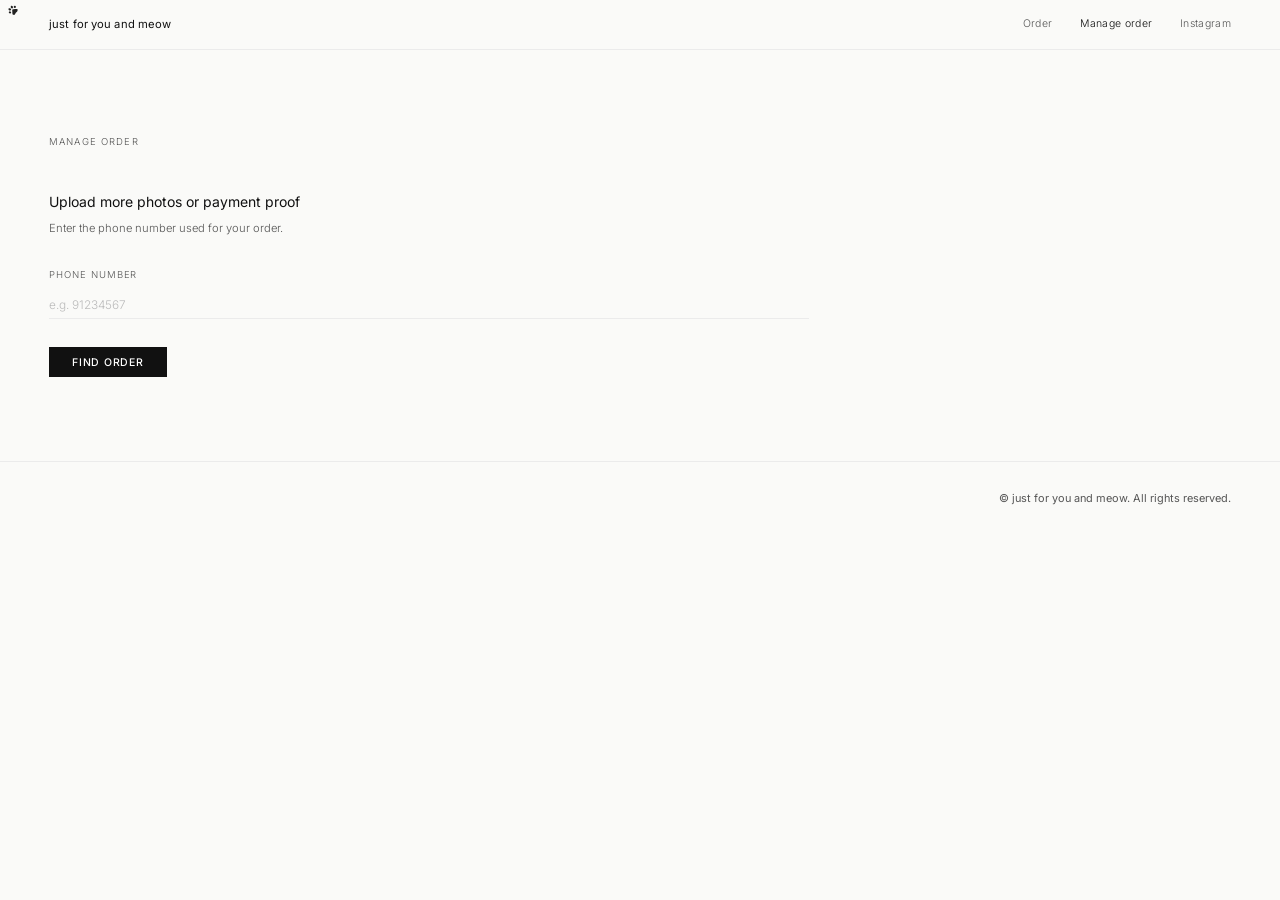
<file: manage-order.html>
<!DOCTYPE html>
<html lang="en">
<head>
<meta charset="UTF-8">
<meta name="viewport" content="width=device-width, initial-scale=1.0">
<title>Manage order — just for you and meow</title>
<link rel="preconnect" href="https://fonts.googleapis.com">
<link href="https://fonts.googleapis.com/css2?family=Inter:wght@300;400;500&display=swap" rel="stylesheet">
<style>
*,*::before,*::after{box-sizing:border-box;margin:0;padding:0}
:root{--black:#111111;--mid:#555555;--light:#EBEBEB;--bg:#FAFAF8;--white:#FFFFFF;--err:#cc3333}
html{font-size:14px;scroll-behavior:smooth}
body{font-family:'Inter',sans-serif;font-weight:300;color:var(--black);background:var(--bg);line-height:1.6;-webkit-font-smoothing:antialiased}
nav{position:fixed;top:0;left:0;right:0;z-index:100;background:var(--bg);display:flex;align-items:center;justify-content:space-between;padding:0 clamp(1.5rem,5vw,3.5rem);height:50px;border-bottom:1px solid var(--light)}
.nav-brand{font-size:.8rem;font-weight:400;letter-spacing:.01em;text-decoration:none;color:var(--black)}
.nav-right{display:flex;gap:2rem}.nav-right a{font-size:.75rem;color:var(--mid);text-decoration:none;letter-spacing:.03em;transition:color .15s}.nav-right a:hover,.nav-right a.active{color:var(--black)}
main{padding-top:50px}
.hero{padding:clamp(2rem,4vw,3.5rem) clamp(1.5rem,5vw,3.5rem);display:flex;flex-direction:row;align-items:center;gap:clamp(1.5rem,3vw,2.5rem);flex-wrap:wrap}
.hero-left{flex:0 1 auto;display:flex;align-items:center}.hero-logo{width:100%;max-width:650px;height:auto;display:block;mix-blend-mode:multiply}
.hero-right{flex:0 1 auto;display:flex;flex-direction:column;align-items:flex-start;gap:1rem;max-width:500px}
.hero-tagline{font-size:clamp(.82rem,1.1vw,.9rem);font-weight:300;line-height:1.75;color:var(--black)}
.link-arrow{font-size:.78rem;font-weight:400;letter-spacing:.04em;color:var(--black);text-decoration:none;display:inline-flex;align-items:center;gap:.4rem;border-bottom:1px solid var(--black);padding-bottom:1px;transition:opacity .15s;white-space:nowrap}.link-arrow:hover{opacity:.45}
@media(max-width:760px){.hero{flex-direction:column;align-items:flex-start}.hero-logo{max-width:500px}.hero-right{max-width:100%}}
.rule{border:none;border-top:1px solid var(--light)}
.section{padding:clamp(3.5rem,7vw,6rem) clamp(1.5rem,5vw,3.5rem)}
.section-label{font-size:.68rem;letter-spacing:.12em;text-transform:uppercase;color:var(--mid);margin-bottom:3rem}
.process{display:grid;grid-template-columns:repeat(4,1fr);gap:3rem}.step-n{font-size:.68rem;color:var(--mid);letter-spacing:.08em;margin-bottom:.9rem}.step-title{font-size:.88rem;font-weight:500;margin-bottom:.4rem}.step-desc{font-size:.8rem;color:var(--mid);line-height:1.75}
.size-row{display:grid;grid-template-columns:5rem 1fr 1fr auto 2rem;align-items:center;gap:1.5rem;padding:1.3rem 0;border-bottom:1px solid var(--light);cursor:pointer;transition:background .1s}.size-row:hover{background:rgba(0,0,0,.02)}
.size-letter{font-size:1.1rem;font-weight:300;letter-spacing:-.01em}.size-dims,.size-cap{font-size:.8rem;color:var(--mid)}.size-cap{font-size:.78rem}.size-price{font-size:.9rem;font-weight:400;white-space:nowrap}.size-radio{width:16px;height:16px;border:1.5px solid var(--light);border-radius:50%;transition:border-color .15s,background .15s;flex-shrink:0;justify-self:end}.size-row.sel .size-radio{background:var(--black);border-color:var(--black)}
.order-grid{display:grid;grid-template-columns:1fr 1fr;gap:clamp(3rem,6vw,6rem);align-items:start}
.prog{display:flex;gap:1.5rem;margin-bottom:3rem}.prog-item{font-size:.68rem;letter-spacing:.08em;text-transform:uppercase;color:var(--mid);padding-bottom:.5rem;border-bottom:1.5px solid transparent;transition:all .2s}.prog-item.on{color:var(--black);border-color:var(--black)}.prog-item.done{opacity:.35}
.panel{display:none}.panel.on{display:block;animation:fadeUp .22s ease}@keyframes fadeUp{from{opacity:0;transform:translateY(5px)}to{opacity:1;transform:translateY(0)}}
.panel-title{font-size:1rem;font-weight:400;margin-bottom:.4rem}.panel-sub{font-size:.8rem;color:var(--mid);margin-bottom:2rem;line-height:1.75}
.recap{display:none;justify-content:space-between;align-items:center;border:1px solid var(--light);padding:.8rem 1rem;margin-bottom:2rem;font-size:.78rem}.recap.show{display:flex}.r-size{font-weight:500}.r-price{color:var(--mid)}.r-change{color:var(--mid);text-decoration:underline;cursor:pointer;font-size:.72rem}.r-change:hover{color:var(--black)}
.field{margin-bottom:1.6rem}.field label{display:block;font-size:.68rem;letter-spacing:.1em;text-transform:uppercase;color:var(--mid);margin-bottom:.6rem}.field label small{text-transform:none;letter-spacing:0;font-weight:300;opacity:.7}
.field input,.field textarea{width:100%;border:none;border-bottom:1px solid var(--light);background:transparent;padding:.55em 0;font-family:'Inter',sans-serif;font-size:.85rem;font-weight:300;color:var(--black);outline:none;transition:border-color .15s}.field input::placeholder,.field textarea::placeholder{color:#bbb}.field input:focus,.field textarea:focus{border-color:var(--black)}.field textarea{resize:none;min-height:68px}
.upfield{border:1px solid var(--light);padding:1.6rem;position:relative;text-align:center;cursor:pointer;transition:border-color .15s}.upfield:hover{border-color:var(--black)}.upfield input[type="file"]{position:absolute;inset:0;opacity:0;cursor:pointer;width:100%;height:100%}.upfield-label{font-size:.72rem;letter-spacing:.08em;text-transform:uppercase;font-weight:500;display:block;margin-bottom:.3rem}.upfield-hint{font-size:.75rem;color:var(--mid)}.file-chosen{font-size:.72rem;color:var(--black);margin-top:.5rem;min-height:1em}
.photo-list{border-top:1px solid var(--light);margin-top:.8rem}.photo-item{position:relative;display:grid;grid-template-columns:52px minmax(0,1fr);align-items:center;gap:.8rem;padding:.65rem 2.2rem .65rem 0;border-bottom:1px solid var(--light);font-size:.74rem}.photo-thumb{width:52px;height:52px;border:1px solid var(--light);object-fit:cover;cursor:zoom-in;background:var(--white)}.photo-name{min-width:0;overflow:hidden;text-overflow:ellipsis;white-space:nowrap}.photo-remove{position:absolute;right:0;top:50%;transform:translateY(-50%);width:28px;height:28px;border:1px solid var(--light);border-radius:50%;background:var(--white);color:var(--mid);font:inherit;font-size:1.05rem;line-height:1;cursor:pointer}.photo-remove:hover{color:var(--black);border-color:var(--black)}
.photo-preview-dialog{width:min(760px,calc(100% - 2rem));max-height:90vh;border:0;padding:0;background:var(--white)}.photo-preview-dialog::backdrop{background:rgba(0,0,0,.72)}.photo-preview-inner{position:relative;padding:2.5rem 1rem 1rem;display:flex;align-items:center;justify-content:center;max-height:90vh}.photo-preview-image{display:block;max-width:100%;max-height:calc(90vh - 3.5rem);object-fit:contain}.photo-preview-close{position:absolute;top:.65rem;right:.8rem;border:0;background:none;color:var(--black);font:inherit;font-size:1.35rem;line-height:1;cursor:pointer}
.promo-box{margin-top:1.7rem;padding-top:1.4rem;border-top:1px solid var(--light)}.promo-row{display:flex;align-items:flex-end;gap:.8rem}.promo-row .field{flex:1;margin:0}.promo-apply{height:34px;border:1px solid var(--black);background:transparent;color:var(--black);padding:0 1rem;font-family:'Inter',sans-serif;font-size:.7rem;font-weight:500;letter-spacing:.06em;text-transform:uppercase;cursor:pointer}.promo-apply:disabled{opacity:.35;cursor:not-allowed}.promo-result{font-size:.74rem;min-height:1.4em;margin-top:.65rem}.promo-result.ok{color:#1a6b3c}.promo-result.err{color:var(--err)}
.outline-box{margin-top:1.7rem;padding-top:1.4rem;border-top:1px solid var(--light)}.outline-label{font-size:.68rem;letter-spacing:.1em;text-transform:uppercase;color:var(--mid);margin-bottom:.8rem}.outline-options{display:flex;gap:.7rem;flex-wrap:wrap}.outline-option{display:inline-flex;align-items:center;gap:.55rem;border:1px solid var(--light);background:transparent;padding:.65rem .85rem;font-family:'Inter',sans-serif;font-size:.75rem;color:var(--mid);cursor:pointer}.outline-option:hover,.outline-option.sel{border-color:var(--black);color:var(--black)}.outline-swatch{width:16px;height:16px;border-radius:50%;border:1px solid #bbb;display:inline-block}.outline-swatch.black{background:#111}.outline-swatch.white{background:#fff}
.terms-check{display:flex;align-items:flex-start;gap:.65rem;font-size:.76rem;color:var(--mid);line-height:1.55;margin:1.6rem 0}.terms-check input{width:15px;height:15px;margin-top:.15rem;accent-color:var(--black);flex:0 0 auto}.terms-check a{color:var(--black);text-decoration:underline;text-underline-offset:2px}
.terms-dialog{position:fixed;top:50%;left:50%;transform:translate(-50%,-50%);margin:0;width:min(620px,calc(100% - 2rem));max-height:82vh;border:0;padding:0;background:var(--white);color:var(--black);cursor:default;box-shadow:0 18px 60px rgba(0,0,0,.18)}.terms-dialog:focus{outline:none}.terms-dialog::backdrop{background:rgba(0,0,0,.42)}.terms-inner{padding:clamp(1.5rem,4vw,2.5rem);overflow:auto;max-height:82vh}.terms-head{display:flex;justify-content:space-between;align-items:center;gap:1rem;padding-bottom:1rem;border-bottom:1px solid var(--light)}.terms-head h2{font-size:1rem;font-weight:500}.terms-close{border:0;background:none;font:inherit;font-size:1.3rem;line-height:1;cursor:pointer;color:var(--mid)}.terms-section{padding-top:1.5rem}.terms-section h3{font-size:.78rem;font-weight:500;margin-bottom:.65rem}.terms-section p{font-size:.76rem;color:var(--mid);line-height:1.8;margin-bottom:.8rem}
.btn-row{display:flex;align-items:center;gap:1.5rem;margin-top:2rem}.btn-submit{background:var(--black);color:var(--white);border:none;padding:.8em 2.2em;font-family:'Inter',sans-serif;font-size:.75rem;font-weight:500;letter-spacing:.07em;text-transform:uppercase;cursor:pointer;transition:opacity .15s}.btn-submit:hover{opacity:.65}.btn-submit:disabled{opacity:.25;cursor:not-allowed}.btn-back{font-size:.75rem;color:var(--mid);background:none;border:none;cursor:pointer;font-family:'Inter',sans-serif;text-decoration:underline;transition:color .15s}.btn-back:hover{color:var(--black)}
.aside-block{border-top:1px solid var(--light);padding-top:1.4rem;margin-bottom:2rem}.aside-label{font-size:.68rem;letter-spacing:.1em;text-transform:uppercase;color:var(--mid);margin-bottom:.8rem}.aside-body{font-size:.78rem;color:var(--mid);line-height:1.85}
.order-num-box{background:var(--black);color:var(--white);padding:1.2rem 1.5rem;margin-bottom:2rem}.order-num-label{font-size:.65rem;letter-spacing:.1em;text-transform:uppercase;opacity:.6;margin-bottom:.3rem}.order-num-value{font-size:1.1rem;font-weight:500;letter-spacing:.04em}.receipt{border-top:1px solid var(--light);margin-bottom:2.5rem}.r-row{display:flex;justify-content:space-between;font-size:.8rem;padding:.65rem 0;border-bottom:1px solid var(--light)}.r-row:last-child{font-weight:500;border-color:var(--black)}.r-label{color:var(--mid)}
.fps-block{border:1px solid var(--light);padding:2rem;text-align:center}.fps-eyebrow{font-size:.65rem;letter-spacing:.12em;text-transform:uppercase;color:var(--mid);margin-bottom:1.5rem}.fps-qr{width:130px;height:130px;background:#EDEDED;margin:0 auto 1.2rem;overflow:hidden;display:flex;align-items:center;justify-content:center;font-size:.7rem;color:var(--mid)}.fps-qr img{width:100%;height:100%;object-fit:contain}.fps-meta{font-size:.78rem;color:var(--mid);margin-bottom:.3rem}.fps-amount{display:inline-block;background:var(--black);color:var(--white);padding:.55em 2rem;font-size:.88rem;font-weight:500;letter-spacing:.05em;margin:.8rem 0 0}.fps-instructions{text-align:left;font-size:.75rem;color:var(--mid);line-height:1.85;border-top:1px solid var(--light);margin-top:1.5rem;padding-top:1.2rem}.fps-instructions ol{padding-left:1.1em}.fps-instructions li{margin-bottom:.4rem}
.manage-wrap{max-width:760px}.manage-summary{border-top:1px solid var(--light);border-bottom:1px solid var(--light);margin:1.5rem 0 2rem}.manage-summary .r-row:last-child{font-weight:300;border-color:var(--light)}.manage-upload-panel{display:none}.manage-upload-panel.show{display:block}.manage-note{font-size:.75rem;color:var(--mid);line-height:1.8;margin-top:.8rem}.manage-actions{display:flex;gap:1rem;flex-wrap:wrap;margin-top:1.5rem}.order-select-list{display:none;margin:1.5rem 0 2rem;border-top:1px solid var(--light)}.order-select-list.show{display:block}.order-card{display:grid;grid-template-columns:minmax(0,1fr) auto;gap:1rem;align-items:center;padding:1rem 0;border-bottom:1px solid var(--light)}.order-card-title{font-size:.86rem;font-weight:500;margin-bottom:.25rem}.order-card-meta{font-size:.74rem;color:var(--mid);line-height:1.65}.order-card-btn{border:1px solid var(--black);background:transparent;color:var(--black);padding:.55em .9em;font-family:'Inter',sans-serif;font-size:.68rem;font-weight:500;letter-spacing:.06em;text-transform:uppercase;cursor:pointer;white-space:nowrap}.order-card-btn:hover{background:var(--black);color:var(--white)}@media(max-width:560px){.order-card{grid-template-columns:1fr}.order-card-btn{width:max-content}}
.status-msg{font-size:.78rem;padding:.7rem 1rem;margin:.8rem 0;border-left:3px solid;display:none}.status-msg.show{display:block}.status-msg.ok{border-color:#2a9d5c;background:#f0faf5;color:#1a6b3c}.status-msg.err{border-color:var(--err);background:#fff5f5;color:var(--err)}.status-msg a{color:inherit;font-weight:500;text-decoration:underline}.spinner{display:inline-block;width:12px;height:12px;border:2px solid rgba(255,255,255,.3);border-top-color:#fff;border-radius:50%;animation:spin .6s linear infinite;margin-right:.5rem;vertical-align:middle}@keyframes spin{to{transform:rotate(360deg)}}
body{cursor:none}.paw-cursor-container{position:fixed;top:0;left:0;width:100%;height:100%;pointer-events:none;z-index:9999}.paw{position:absolute;pointer-events:none;width:24px;height:28px}
footer{border-top:1px solid var(--light);padding:2rem clamp(1.5rem,5vw,3.5rem);display:flex;justify-content:flex-end;align-items:center}.footer-meta{display:flex;align-items:center;gap:1.5rem;color:var(--mid);font-size:.72rem}.footer-brand{font-size:.78rem;font-weight:400;color:var(--mid)}
@media(max-width:780px){.process{grid-template-columns:1fr 1fr}.order-grid{grid-template-columns:1fr}.order-aside{display:none}.size-row{grid-template-columns:4rem minmax(0,1fr) auto 1.5rem;grid-template-areas:"letter details price radio" "letter capacity price radio";column-gap:1rem;row-gap:.15rem}.size-letter{grid-area:letter}.size-row>div:not(.size-cap):not(.size-price){grid-area:details}.size-cap{grid-area:capacity;display:block;font-size:.7rem;line-height:1.4}.size-price{grid-area:price}.size-radio{grid-area:radio}}
@media(max-width:480px){.process{grid-template-columns:1fr}}
@media(max-width:768px){.paw-cursor-container{display:none}body{cursor:auto}}
</style>
</head>
<body>
<nav>
  <a href="index.html" class="nav-brand">just for you and meow</a>
  <div class="nav-right">
    <a href="index.html#order">Order</a>
    <a href="manage-order.html" class="active">Manage order</a>
    <a href="https://www.instagram.com/justforyouandmeow/" target="_blank" rel="noopener noreferrer">Instagram</a>
  </div>
</nav>

<main>
  <section class="section" id="manage">
    <p class="section-label">Manage order</p>
    <div class="manage-wrap">
      <div class="panel on">
        <div class="panel-title">Upload more photos or payment proof</div>
        <p class="panel-sub">Enter the phone number used for your order.</p>

        <div class="field"><label>Phone number</label><input type="tel" id="m-phone" placeholder="e.g. 91234567" autocomplete="tel"></div>
        <div id="msg-manage-login" class="status-msg"></div>
        <div class="btn-row"><button class="btn-submit" id="m-login-btn" onclick="verifyManageOrder()">Find order</button></div>

        <div id="manage-order-list" class="order-select-list"></div>

        <div class="manage-upload-panel" id="manage-upload-panel">
          <div class="manage-summary" id="manage-summary"></div>

          <div class="field">
            <label>More pet photos <small>optional</small></label>
            <div class="upfield">
              <input type="file" id="m-photos" accept="image/*" multiple onchange="onManagePetFiles(this)">
              <span class="upfield-label">Select files</span>
              <span class="upfield-hint">JPG or PNG · up to 6 files · 3 MB each</span>
            </div>
            <div class="file-chosen" id="manage-pet-file-chosen"></div>
            <div class="photo-list" id="manage-pet-photo-list"></div>
            <div class="manage-actions"><button class="btn-submit" id="m-photo-btn" onclick="uploadManagePetPhotos()">Upload photos</button></div>
          </div>

          <div class="field" style="margin-top:2rem">
            <label>Payment screenshot <small>optional</small></label>
            <div class="upfield">
              <input type="file" id="m-payment" accept="image/*" onchange="onManagePayFile(this)">
              <span class="upfield-label">Select file</span>
              <span class="upfield-hint">Upload your FPS payment screenshot</span>
            </div>
            <div class="file-chosen" id="manage-pay-file-chosen"></div>
            <div class="photo-list" id="manage-payment-photo-list"></div>
            <div class="manage-actions"><button class="btn-submit" id="m-payment-btn" onclick="submitManagePayment()">Upload payment proof</button></div>
          </div>

          <div id="msg-manage-upload" class="status-msg"></div>
          <p class="manage-note">For privacy, please do not share your order details publicly.</p>
        </div>
      </div>
    </div>
  </section>
</main>

<dialog class="photo-preview-dialog" id="photo-preview-dialog">
  <div class="photo-preview-inner">
    <button class="photo-preview-close" type="button" onclick="closePhotoPreview()" aria-label="Close">&times;</button>
    <img class="photo-preview-image" id="photo-preview-image" alt="Selected photo preview">
  </div>
</dialog>

<footer>
  <div class="footer-meta">
    <span class="footer-brand">© just for you and meow. All rights reserved.</span>
  </div>
</footer>

<script>
const API_URL = '/api/order';
let manageSession = null;
let manageFoundOrders = [];
let managePetFiles = [];
let managePayFile = null;


function fileToBase64(file) {
  return new Promise((resolve, reject) => {
    const reader = new FileReader();
    reader.onload = () => resolve(String(reader.result).split(',')[1]);
    reader.onerror = () => reject(new Error('Cannot read ' + file.name));
    reader.readAsDataURL(file);
  });
}

function fileToDataUrl_(file) {
  return new Promise((resolve, reject) => {
    const reader = new FileReader();
    reader.onload = () => resolve(reader.result);
    reader.onerror = () => reject(new Error('Cannot preview ' + file.name));
    reader.readAsDataURL(file);
  });
}

function showMsg(id, type, text) {
  const el = document.getElementById(id);
  if (!el) return;
  el.className = 'status-msg ' + type + ' show';
  el.textContent = text;
}

function hideMsg(id) {
  const el = document.getElementById(id);
  if (!el) return;
  el.className = 'status-msg';
  el.textContent = '';
}

function validateImageFile_(file, label) {
  const MAX_SIZE = 3 * 1000 * 1000;
  const ALLOWED_TYPES = ['image/png', 'image/jpeg', 'image/jpg'];
  if (!file) throw new Error(label + ' is missing.');
  if (file.size > MAX_SIZE) throw new Error(label + ' is too large (max 3MB).');
  if (!ALLOWED_TYPES.includes(file.type)) throw new Error(label + ' must be PNG or JPEG only.');
}

async function postApi_(payload) {
  const response = await fetch(API_URL, {
    method: 'POST',
    headers: { 'Content-Type': 'application/json' },
    body: JSON.stringify(payload)
  });

  let result;
  try {
    result = await response.json();
  } catch (_) {
    throw new Error('INVALID_SERVER_RESPONSE');
  }

  return {
    ...result,
    success: response.ok && result.success === true
  };
}


function normalizePhoneForLookup_(value) {
  return String(value || '').replace(/[^0-9]/g, '');
}

function phoneLookupPayload_(phone) {
  const phoneDigits = normalizePhoneForLookup_(phone);
  return {
    type: 'manage_lookup',
    phone: phone,
    phoneRaw: phone,
    phoneDigits: phoneDigits,
    phoneLast8: phoneDigits.slice(-8)
  };
}

async function verifyManageOrder() {
  const phone = document.getElementById('m-phone').value.trim();

  if (!phone) {
    showMsg('msg-manage-login', 'err', 'Please enter the phone number used for your order.');
    return;
  }

  const btn = document.getElementById('m-login-btn');
  btn.disabled = true;
  btn.innerHTML = '<span class="spinner"></span>Checking…';
  hideMsg('msg-manage-login');
  hideMsg('msg-manage-upload');
  resetManageOrderView_();

  try {
    const result = await postApi_(phoneLookupPayload_(phone));

    if (!result.success) {
      throw new Error(result.error || 'ORDER_LOOKUP_FAILED');
    }

    const orders = normalizeManageLookupResult_(result);

    if (!orders.length) {
      throw new Error('ORDER_NOT_FOUND');
    }

    manageFoundOrders = orders;

    if (orders.length === 1) {
      selectManageOrder_(orders[0]);
      showMsg('msg-manage-login', 'ok', 'Order found. You can upload more photos or payment proof below.');
      return;
    }

    renderManageOrderChoices_(orders);
    showMsg('msg-manage-login', 'ok', 'We found ' + orders.length + ' orders. Please choose which order you want to manage.');
  } catch (error) {
    console.error('MANAGE_LOOKUP_ERROR:', error);
    manageSession = null;
    manageFoundOrders = [];
    sessionStorage.removeItem('meow_manage_order_number');
    sessionStorage.removeItem('meow_manage_order_token');
    resetManageOrderView_();
    showMsg('msg-manage-login', 'err', 'Order not found. Please check the phone number.');
  } finally {
    btn.disabled = false;
    btn.textContent = 'Find order';
  }
}

function normalizeManageLookupResult_(result) {
  if (Array.isArray(result.orders) && result.orders.length) {
    return result.orders
      .map(function(entry) {
        if (entry && entry.order) {
          return {
            ...entry.order,
            orderNumber: entry.orderNumber || entry.order.orderNumber,
            orderToken: entry.orderToken || entry.order.orderToken
          };
        }
        return entry;
      })
      .filter(function(order) {
        return order && order.orderNumber && order.orderToken;
      });
  }

  const foundOrder = result.order || {};
  const foundOrderNumber = result.orderNumber || foundOrder.orderNumber || foundOrder.orderNo || foundOrder.no || '';

  if (result.orderToken && foundOrderNumber) {
    return [{
      ...foundOrder,
      orderNumber: foundOrderNumber,
      orderToken: result.orderToken
    }];
  }

  return [];
}

function resetManageOrderView_() {
  const list = document.getElementById('manage-order-list');
  if (list) {
    list.classList.remove('show');
    list.innerHTML = '';
  }

  const panel = document.getElementById('manage-upload-panel');
  if (panel) panel.classList.remove('show');

  managePetFiles = [];
  managePayFile = null;

  const petInput = document.getElementById('m-photos');
  const payInput = document.getElementById('m-payment');
  if (petInput) petInput.value = '';
  if (payInput) payInput.value = '';

  const idsToClear = [
    'manage-pet-file-chosen',
    'manage-pay-file-chosen',
    'manage-pet-photo-list',
    'manage-payment-photo-list'
  ];

  idsToClear.forEach(function(id) {
    const el = document.getElementById(id);
    if (el) el.innerHTML = '';
  });
}

function renderManageOrderChoices_(orders) {
  const list = document.getElementById('manage-order-list');
  if (!list) return;

  list.innerHTML = '';
  list.classList.add('show');

  orders.forEach(function(order, index) {
    const card = document.createElement('div');
    card.className = 'order-card';

    const info = document.createElement('div');

    const title = document.createElement('div');
    title.className = 'order-card-title';
    title.textContent = order.orderNumber || ('Order ' + (index + 1));

    const meta = document.createElement('div');
    meta.className = 'order-card-meta';

    const parts = [
      'Products: ' + formatManageItems_(order),
      'Status: ' + (order.paymentStatus || '—')
    ];

    if (order.price) {
      parts.push('Total: HK$' + Number(order.price).toLocaleString());
    }

    meta.textContent = parts.join(' · ');

    info.appendChild(title);
    info.appendChild(meta);

    const button = document.createElement('button');
    button.type = 'button';
    button.className = 'order-card-btn';
    button.textContent = 'Manage this order';
    button.onclick = function() {
      selectManageOrder_(order);
      showMsg('msg-manage-login', 'ok', 'Selected ' + order.orderNumber + '. You can upload more photos or payment proof below.');
    };

    card.appendChild(info);
    card.appendChild(button);
    list.appendChild(card);
  });
}

function selectManageOrder_(order) {
  if (!order || !order.orderNumber || !order.orderToken) return;

  manageSession = {
    orderNumber: order.orderNumber,
    orderToken: order.orderToken,
    order: order
  };

  sessionStorage.setItem('meow_manage_order_number', manageSession.orderNumber);
  sessionStorage.setItem('meow_manage_order_token', manageSession.orderToken);

  renderManageSummary_(manageSession.order);
  document.getElementById('manage-upload-panel').classList.add('show');

  const list = document.getElementById('manage-order-list');
  if (list && manageFoundOrders.length <= 1) {
    list.classList.remove('show');
    list.innerHTML = '';
  }
}

function formatManageItems_(order) {
  if (Array.isArray(order.items) && order.items.length) {
    return order.items.map(item => {
      const name = item.name || item.productName || item.productId || 'Product';
      const qty = Number(item.quantity || 1);
      return name + ' × ' + qty;
    }).join(' + ');
  }
  return order.productName || order.size || '—';
}

function renderManageSummary_(order) {
  const summary = document.getElementById('manage-summary');
  summary.innerHTML = '';

  const rows = [
    { label: 'Order', value: manageSession.orderNumber },
    { label: 'Name', value: order.name || '—' },
    { label: 'Phone', value: order.phone || '—' },
    { label: 'Products', value: formatManageItems_(order) },
    { label: 'Digital copy', value: order.digitalCopy ? 'Yes — JPG for personal / non-commercial use' : 'No' },
    { label: 'Payment status', value: order.paymentStatus || '—' }
  ];

  if (order.price) rows.push({ label: 'Total', value: 'HK$' + Number(order.price).toLocaleString() });

  rows.forEach(row => {
    const div = document.createElement('div');
    div.className = 'r-row';
    const label = document.createElement('span');
    label.className = 'r-label';
    label.textContent = row.label;
    const value = document.createElement('span');
    value.textContent = row.value;
    div.appendChild(label);
    div.appendChild(value);
    summary.appendChild(div);
  });
}

function onManagePetFiles(input) {
  const newFiles = Array.from(input.files || []);
  const chosen = document.getElementById('manage-pet-file-chosen');

  try {
    newFiles.forEach(file => validateImageFile_(file, 'Photo'));
  } catch (error) {
    chosen.textContent = error.message;
    chosen.style.color = 'var(--err)';
    input.value = '';
    return;
  }

  const uniqueFiles = newFiles.filter(file => !managePetFiles.some(existing =>
    existing.name === file.name && existing.size === file.size && existing.lastModified === file.lastModified
  ));

  const totalAfterAdd = managePetFiles.length + uniqueFiles.length;
  managePetFiles = managePetFiles.concat(uniqueFiles).slice(0, 6);

  if (totalAfterAdd > 6) {
    chosen.textContent = 'Maximum 6 photos per upload. Only the first 6 files are kept.';
    chosen.style.color = 'var(--err)';
  } else {
    chosen.textContent = managePetFiles.length ? managePetFiles.length + ' photo(s) selected' : '';
    chosen.style.color = 'var(--black)';
  }

  input.value = '';
  renderManagePetFiles_();
}

function removeManagePetFile(index) {
  managePetFiles.splice(index, 1);
  document.getElementById('manage-pet-file-chosen').textContent = managePetFiles.length ? managePetFiles.length + ' photo(s) selected' : '';
  renderManagePetFiles_();
}

async function renderManagePetFiles_() {
  const list = document.getElementById('manage-pet-photo-list');
  list.innerHTML = '';

  for (let i = 0; i < managePetFiles.length; i++) {
    const file = managePetFiles[i];
    const item = document.createElement('div');
    item.className = 'photo-item';

    const img = document.createElement('img');
    img.className = 'photo-thumb';
    img.alt = file.name;
    img.src = await fileToDataUrl_(file);
    img.onclick = () => openManagePhotoPreview_(file);

    const name = document.createElement('div');
    name.className = 'photo-name';
    name.textContent = file.name;

    const remove = document.createElement('button');
    remove.type = 'button';
    remove.className = 'photo-remove';
    remove.textContent = '×';
    remove.onclick = () => removeManagePetFile(i);

    item.appendChild(img);
    item.appendChild(name);
    item.appendChild(remove);
    list.appendChild(item);
  }
}

async function openManagePhotoPreview_(file) {
  const image = document.getElementById('photo-preview-image');
  const dialog = document.getElementById('photo-preview-dialog');
  image.src = await fileToDataUrl_(file);
  dialog.showModal();
}

function closePhotoPreview() {
  const image = document.getElementById('photo-preview-image');
  const dialog = document.getElementById('photo-preview-dialog');
  image.removeAttribute('src');
  dialog.close();
}

function onManagePayFile(input) {
  managePayFile = input.files[0] || null;
  const chosen = document.getElementById('manage-pay-file-chosen');
  const list = document.getElementById('manage-payment-photo-list');
  list.innerHTML = '';

  if (!managePayFile) {
    chosen.textContent = '';
    return;
  }

  try {
    validateImageFile_(managePayFile, 'Payment screenshot');
  } catch (error) {
    chosen.textContent = error.message;
    chosen.style.color = 'var(--err)';
    managePayFile = null;
    input.value = '';
    return;
  }

  chosen.textContent = managePayFile.name;
  chosen.style.color = 'var(--black)';
  renderManagePayFile_();
}

async function renderManagePayFile_() {
  const list = document.getElementById('manage-payment-photo-list');
  list.innerHTML = '';
  if (!managePayFile) return;

  const item = document.createElement('div');
  item.className = 'photo-item';

  const img = document.createElement('img');
  img.className = 'photo-thumb';
  img.alt = managePayFile.name;
  img.src = await fileToDataUrl_(managePayFile);
  img.onclick = () => openManagePhotoPreview_(managePayFile);

  const name = document.createElement('div');
  name.className = 'photo-name';
  name.textContent = managePayFile.name;

  const remove = document.createElement('button');
  remove.type = 'button';
  remove.className = 'photo-remove';
  remove.textContent = '×';
  remove.onclick = () => {
    managePayFile = null;
    document.getElementById('m-payment').value = '';
    document.getElementById('manage-pay-file-chosen').textContent = '';
    list.innerHTML = '';
  };

  item.appendChild(img);
  item.appendChild(name);
  item.appendChild(remove);
  list.appendChild(item);
}

function getManageSession_() {
  if (manageSession && manageSession.orderNumber && manageSession.orderToken) return manageSession;

  const orderNumber = sessionStorage.getItem('meow_manage_order_number');
  const orderToken = sessionStorage.getItem('meow_manage_order_token');
  if (orderNumber && orderToken) {
    manageSession = { orderNumber, orderToken, order: {} };
    return manageSession;
  }

  return null;
}

async function uploadManagePetPhotos() {
  const session = getManageSession_();
  if (!session) {
    showMsg('msg-manage-upload', 'err', 'Please find your order first.');
    return;
  }

  if (!managePetFiles.length) {
    showMsg('msg-manage-upload', 'err', 'Please select at least one photo.');
    return;
  }

  const btn = document.getElementById('m-photo-btn');
  btn.disabled = true;
  btn.innerHTML = '<span class="spinner"></span>Uploading…';
  hideMsg('msg-manage-upload');

  try {
    for (let i = 0; i < managePetFiles.length; i++) {
      const file = managePetFiles[i];
      validateImageFile_(file, 'Photo');
      const data = await fileToBase64(file);
      const result = await postApi_({
        type: 'pet_photo',
        orderNumber: session.orderNumber,
        orderToken: session.orderToken,
        index: i + 1,
        photo: { data: data, name: file.name }
      });

      if (!result.success) throw new Error(result.error || 'PHOTO_UPLOAD_FAILED');
    }

    managePetFiles = [];
    document.getElementById('m-photos').value = '';
    document.getElementById('manage-pet-file-chosen').textContent = '';
    document.getElementById('manage-pet-photo-list').innerHTML = '';
    showMsg('msg-manage-upload', 'ok', 'Photo(s) uploaded successfully.');
  } catch (error) {
    console.error('MANAGE_PHOTO_UPLOAD_ERROR:', error);
    showMsg('msg-manage-upload', 'err', 'Photo upload failed. Please try again or DM us on Instagram.');
  } finally {
    btn.disabled = false;
    btn.textContent = 'Upload photos';
  }
}

async function submitManagePayment() {
  const session = getManageSession_();
  if (!session) {
    showMsg('msg-manage-upload', 'err', 'Please find your order first.');
    return;
  }

  if (!managePayFile) {
    showMsg('msg-manage-upload', 'err', 'Please select your payment screenshot first.');
    return;
  }

  const btn = document.getElementById('m-payment-btn');
  btn.disabled = true;
  btn.innerHTML = '<span class="spinner"></span>Uploading…';
  hideMsg('msg-manage-upload');

  try {
    validateImageFile_(managePayFile, 'Payment screenshot');
    const data = await fileToBase64(managePayFile);
    const result = await postApi_({
      type: 'payment',
      orderNumber: session.orderNumber,
      orderToken: session.orderToken,
      screenshot: { data: data, name: managePayFile.name || 'payment-proof' }
    });

    if (!result.success) throw new Error(result.error || 'PAYMENT_UPLOAD_FAILED');

    managePayFile = null;
    document.getElementById('m-payment').value = '';
    document.getElementById('manage-pay-file-chosen').textContent = '';
    document.getElementById('manage-payment-photo-list').innerHTML = '';
    showMsg('msg-manage-upload', 'ok', 'Payment proof uploaded successfully. Please send us a DM with your order number.');
  } catch (error) {
    console.error('MANAGE_PAYMENT_UPLOAD_ERROR:', error);
    showMsg('msg-manage-upload', 'err', 'Payment proof upload failed. Please try again or DM us on Instagram.');
  } finally {
    btn.disabled = false;
    btn.textContent = 'Upload payment proof';
  }
}
</script>
<div class="paw-cursor-container" id="paw-cursor-container"></div>
<script>
const PAW_SVG_BLACK = `<svg xmlns="http://www.w3.org/2000/svg" viewBox="0 0 79 70"><g><path d="M41.41,27.35c-1.02.88-4.18-.39-4.98-1.41-1-1.28-1.63-4.51-.32-5.93s4.67-.46,5.58.78c1.1,1.51,1.93,4.65-.28,6.55Z" fill="#222"/><circle cx="48.79" cy="22.86" r="3.66" fill="#222"/></g><path d="M56.55,37.66c-8.58,6.59-6.08,12.19-12.04,11.26-2.12-.33-3.6-2.58-3.73-4.68l-.52-8.51c-.06-1.03.04-3.46.79-4.05s2.63-1.06,3.64-1.1c7.19-.29,12.04-1.78,13.17.98.64,1.58,0,5.09-1.3,6.09Z" fill="#222"/><g><path d="M36.6,32.18c-.55,2.92-3.98,2.83-5.44,2.18-1.87-.83-3.88-2.98-3.27-5.45.33-1.33,3.81-2.09,5.06-1.65,1.42.49,4.03,2.95,3.65,4.92Z" fill="#222"/><path d="M36.58,43.1c-.75,1.24-4.43,1.35-5.55.72s-2.54-3.19-1.9-4.64c.69-1.55,3.5-2.05,4.73-1.61,1.78.63,4.13,3.19,2.72,5.53Z" fill="#222"/></g></svg>`;
const PAW_SVG_GRAY = PAW_SVG_BLACK.replaceAll('#222', '#aaa');
const container = document.getElementById('paw-cursor-container');
const pawList = [];
let lastSpawnTime = 0;
let trailOffset = 0;
if (container) {
  const cursorPaw = document.createElement('div');
  cursorPaw.className = 'paw';
  cursorPaw.innerHTML = PAW_SVG_BLACK;
  cursorPaw.style.opacity = '1';
  container.appendChild(cursorPaw);
  function createPaw(x, y, offset) {
    const paw = document.createElement('div');
    paw.className = 'paw';
    const waveShift = Math.sin(offset * 0.05) * 15;
    paw.style.left = (x + waveShift) + 'px';
    paw.style.top = y + 'px';
    paw.style.transform = 'translate(-50%, -50%)';
    paw.innerHTML = PAW_SVG_GRAY;
    paw.style.opacity = '0.7';
    container.appendChild(paw);
    return { element: paw, age: 0, maxAge: 1200 };
  }
  document.addEventListener('mousemove', (e) => {
    cursorPaw.style.left = e.clientX + 'px';
    cursorPaw.style.top = e.clientY + 'px';
    cursorPaw.style.transform = 'translate(-50%, -50%)';
    const now = Date.now();
    if (now - lastSpawnTime > 150 && pawList.length < 20) {
      pawList.push(createPaw(e.clientX, e.clientY, trailOffset));
      trailOffset++;
      lastSpawnTime = now;
    }
  });
  function animate() {
    for (let i = pawList.length - 1; i >= 0; i--) {
      const p = pawList[i];
      p.age += 16;
      const life = Math.max(0, 1 - (p.age / p.maxAge));
      p.element.style.opacity = life * 0.7;
      if (life <= 0) {
        p.element.remove();
        pawList.splice(i, 1);
      }
    }
    requestAnimationFrame(animate);
  }
  animate();
}
</script>
</body>
</html>
</file>
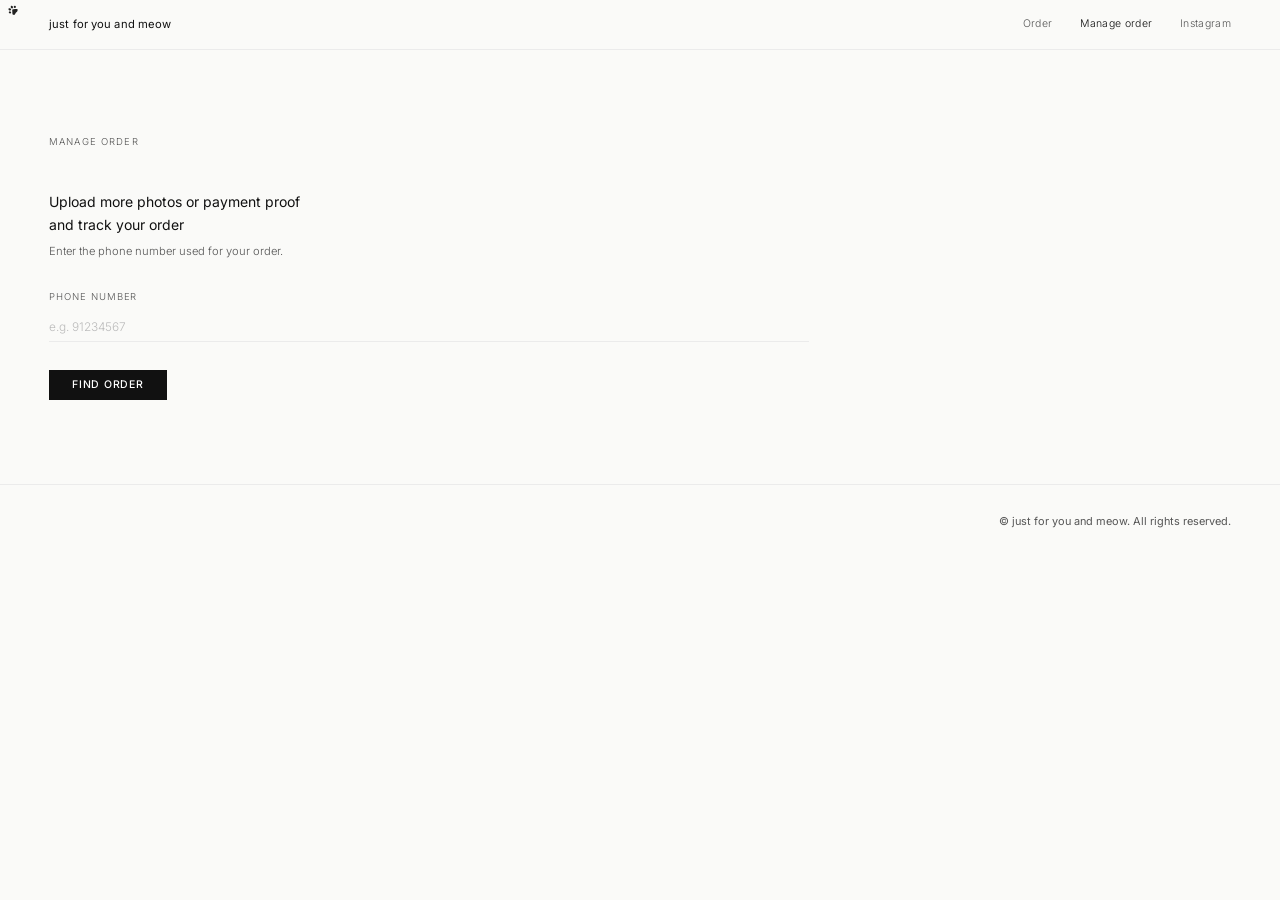
<file: public/manage-order.html>
<!DOCTYPE html>
<html lang="en">
<head>
<meta charset="UTF-8">
<meta name="viewport" content="width=device-width, initial-scale=1.0">
<title>Manage Your Order — just for you and meow</title>

<!-- Social sharing preview -->
<meta property="og:type" content="website">
<meta property="og:title" content="Manage Your Order — just for you and meow">
<meta property="og:description" content="Manage and check your order status and delivery tracking ⸜(｡˃ ᵕ ˂ )⸝♡">
<meta property="og:url" content="https://www.justforyouandmeow.com/manage-order.html">
<meta property="og:image" content="https://www.justforyouandmeow.com/images/logo.png">
<meta property="og:image:width" content="1200">
<meta property="og:image:height" content="630">
<meta property="og:image:secure_url" content="https://www.justforyouandmeow.com/images/logo.png?v=20260808-2">
<meta property="og:image:type" content="image/png">
<meta property="og:image:alt" content="just for you and meow">
<meta name="twitter:card" content="summary_large_image">
<meta name="twitter:title" content="Manage Your Order — just for you and meow">
<meta name="twitter:description" content="Check your order status and delivery tracking ♡">
<meta name="twitter:image" content="https://www.justforyouandmeow.com/images/logo.png?v=20260808-2">
<link rel="preconnect" href="https://fonts.googleapis.com">
<link href="https://fonts.googleapis.com/css2?family=Inter:wght@300;400;500&display=swap" rel="stylesheet">
<style>
*,*::before,*::after{box-sizing:border-box;margin:0;padding:0}
:root{--black:#111111;--mid:#555555;--light:#EBEBEB;--bg:#FAFAF8;--white:#FFFFFF;--err:#cc3333}
html{font-size:14px;scroll-behavior:smooth}
body{font-family:'Inter',sans-serif;font-weight:300;color:var(--black);background:var(--bg);line-height:1.6;-webkit-font-smoothing:antialiased}
nav{position:fixed;top:0;left:0;right:0;z-index:100;background:var(--bg);display:flex;align-items:center;justify-content:space-between;padding:0 clamp(1.5rem,5vw,3.5rem);height:50px;border-bottom:1px solid var(--light)}
.nav-brand{font-size:.8rem;font-weight:400;letter-spacing:.01em;text-decoration:none;color:var(--black)}
.nav-right{display:flex;gap:2rem}.nav-right a{font-size:.75rem;color:var(--mid);text-decoration:none;letter-spacing:.03em;transition:color .15s}.nav-right a:hover,.nav-right a.active{color:var(--black)}
main{padding-top:50px}
.hero{padding:clamp(2rem,4vw,3.5rem) clamp(1.5rem,5vw,3.5rem);display:flex;flex-direction:row;align-items:center;gap:clamp(1.5rem,3vw,2.5rem);flex-wrap:wrap}
.hero-left{flex:0 1 auto;display:flex;align-items:center}.hero-logo{width:100%;max-width:650px;height:auto;display:block;mix-blend-mode:multiply}
.hero-right{flex:0 1 auto;display:flex;flex-direction:column;align-items:flex-start;gap:1rem;max-width:500px}
.hero-tagline{font-size:clamp(.82rem,1.1vw,.9rem);font-weight:300;line-height:1.75;color:var(--black)}
.link-arrow{font-size:.78rem;font-weight:400;letter-spacing:.04em;color:var(--black);text-decoration:none;display:inline-flex;align-items:center;gap:.4rem;border-bottom:1px solid var(--black);padding-bottom:1px;transition:opacity .15s;white-space:nowrap}.link-arrow:hover{opacity:.45}
@media(max-width:760px){.hero{flex-direction:column;align-items:flex-start}.hero-logo{max-width:500px}.hero-right{max-width:100%}}
.rule{border:none;border-top:1px solid var(--light)}
.section{padding:clamp(3.5rem,7vw,6rem) clamp(1.5rem,5vw,3.5rem)}
.section-label{font-size:.68rem;letter-spacing:.12em;text-transform:uppercase;color:var(--mid);margin-bottom:3rem}
.process{display:grid;grid-template-columns:repeat(4,1fr);gap:3rem}.step-n{font-size:.68rem;color:var(--mid);letter-spacing:.08em;margin-bottom:.9rem}.step-title{font-size:.88rem;font-weight:500;margin-bottom:.4rem}.step-desc{font-size:.8rem;color:var(--mid);line-height:1.75}
.size-row{display:grid;grid-template-columns:5rem 1fr 1fr auto 2rem;align-items:center;gap:1.5rem;padding:1.3rem 0;border-bottom:1px solid var(--light);cursor:pointer;transition:background .1s}.size-row:hover{background:rgba(0,0,0,.02)}
.size-letter{font-size:1.1rem;font-weight:300;letter-spacing:-.01em}.size-dims,.size-cap{font-size:.8rem;color:var(--mid)}.size-cap{font-size:.78rem}.size-price{font-size:.9rem;font-weight:400;white-space:nowrap}.size-radio{width:16px;height:16px;border:1.5px solid var(--light);border-radius:50%;transition:border-color .15s,background .15s;flex-shrink:0;justify-self:end}.size-row.sel .size-radio{background:var(--black);border-color:var(--black)}
.order-grid{display:grid;grid-template-columns:1fr 1fr;gap:clamp(3rem,6vw,6rem);align-items:start}
.prog{display:flex;gap:1.5rem;margin-bottom:3rem}.prog-item{font-size:.68rem;letter-spacing:.08em;text-transform:uppercase;color:var(--mid);padding-bottom:.5rem;border-bottom:1.5px solid transparent;transition:all .2s}.prog-item.on{color:var(--black);border-color:var(--black)}.prog-item.done{opacity:.35}
.panel{display:none}.panel.on{display:block;animation:fadeUp .22s ease}@keyframes fadeUp{from{opacity:0;transform:translateY(5px)}to{opacity:1;transform:translateY(0)}}
.panel-title{font-size:1rem;font-weight:400;margin-bottom:.4rem}.panel-sub{font-size:.8rem;color:var(--mid);margin-bottom:2rem;line-height:1.75}
.recap{display:none;justify-content:space-between;align-items:center;border:1px solid var(--light);padding:.8rem 1rem;margin-bottom:2rem;font-size:.78rem}.recap.show{display:flex}.r-size{font-weight:500}.r-price{color:var(--mid)}.r-change{color:var(--mid);text-decoration:underline;cursor:pointer;font-size:.72rem}.r-change:hover{color:var(--black)}
.field{margin-bottom:1.6rem}.field label{display:block;font-size:.68rem;letter-spacing:.1em;text-transform:uppercase;color:var(--mid);margin-bottom:.6rem}.field label small{text-transform:none;letter-spacing:0;font-weight:300;opacity:.7}
.field input,.field textarea{width:100%;border:none;border-bottom:1px solid var(--light);background:transparent;padding:.55em 0;font-family:'Inter',sans-serif;font-size:.85rem;font-weight:300;color:var(--black);outline:none;transition:border-color .15s}.field input::placeholder,.field textarea::placeholder{color:#bbb}.field input:focus,.field textarea:focus{border-color:var(--black)}.field textarea{resize:none;min-height:68px}
.upfield{border:1px solid var(--light);padding:1.6rem;position:relative;text-align:center;cursor:pointer;transition:border-color .15s}.upfield:hover{border-color:var(--black)}.upfield input[type="file"]{position:absolute;inset:0;opacity:0;cursor:pointer;width:100%;height:100%}.upfield-label{font-size:.72rem;letter-spacing:.08em;text-transform:uppercase;font-weight:500;display:block;margin-bottom:.3rem}.upfield-hint{font-size:.75rem;color:var(--mid)}.file-chosen{font-size:.72rem;color:var(--black);margin-top:.5rem;min-height:1em}
.photo-list{border-top:1px solid var(--light);margin-top:.8rem}.photo-item{position:relative;display:grid;grid-template-columns:52px minmax(0,1fr);align-items:center;gap:.8rem;padding:.65rem 2.2rem .65rem 0;border-bottom:1px solid var(--light);font-size:.74rem}.photo-thumb{width:52px;height:52px;border:1px solid var(--light);object-fit:cover;cursor:zoom-in;background:var(--white)}.photo-name{min-width:0;overflow:hidden;text-overflow:ellipsis;white-space:nowrap}.photo-remove{position:absolute;right:0;top:50%;transform:translateY(-50%);width:28px;height:28px;border:1px solid var(--light);border-radius:50%;background:var(--white);color:var(--mid);font:inherit;font-size:1.05rem;line-height:1;cursor:pointer}.photo-remove:hover{color:var(--black);border-color:var(--black)}
.photo-preview-dialog{width:min(760px,calc(100% - 2rem));max-height:90vh;border:0;padding:0;background:var(--white)}.photo-preview-dialog::backdrop{background:rgba(0,0,0,.72)}.photo-preview-inner{position:relative;padding:2.5rem 1rem 1rem;display:flex;align-items:center;justify-content:center;max-height:90vh}.photo-preview-image{display:block;max-width:100%;max-height:calc(90vh - 3.5rem);object-fit:contain}.photo-preview-close{position:absolute;top:.65rem;right:.8rem;border:0;background:none;color:var(--black);font:inherit;font-size:1.35rem;line-height:1;cursor:pointer}
.promo-box{margin-top:1.7rem;padding-top:1.4rem;border-top:1px solid var(--light)}.promo-row{display:flex;align-items:flex-end;gap:.8rem}.promo-row .field{flex:1;margin:0}.promo-apply{height:34px;border:1px solid var(--black);background:transparent;color:var(--black);padding:0 1rem;font-family:'Inter',sans-serif;font-size:.7rem;font-weight:500;letter-spacing:.06em;text-transform:uppercase;cursor:pointer}.promo-apply:disabled{opacity:.35;cursor:not-allowed}.promo-result{font-size:.74rem;min-height:1.4em;margin-top:.65rem}.promo-result.ok{color:#1a6b3c}.promo-result.err{color:var(--err)}
.outline-box{margin-top:1.7rem;padding-top:1.4rem;border-top:1px solid var(--light)}.outline-label{font-size:.68rem;letter-spacing:.1em;text-transform:uppercase;color:var(--mid);margin-bottom:.8rem}.outline-options{display:flex;gap:.7rem;flex-wrap:wrap}.outline-option{display:inline-flex;align-items:center;gap:.55rem;border:1px solid var(--light);background:transparent;padding:.65rem .85rem;font-family:'Inter',sans-serif;font-size:.75rem;color:var(--mid);cursor:pointer}.outline-option:hover,.outline-option.sel{border-color:var(--black);color:var(--black)}.outline-swatch{width:16px;height:16px;border-radius:50%;border:1px solid #bbb;display:inline-block}.outline-swatch.black{background:#111}.outline-swatch.white{background:#fff}
.terms-check{display:flex;align-items:flex-start;gap:.65rem;font-size:.76rem;color:var(--mid);line-height:1.55;margin:1.6rem 0}.terms-check input{width:15px;height:15px;margin-top:.15rem;accent-color:var(--black);flex:0 0 auto}.terms-check a{color:var(--black);text-decoration:underline;text-underline-offset:2px}
.terms-dialog{position:fixed;top:50%;left:50%;transform:translate(-50%,-50%);margin:0;width:min(620px,calc(100% - 2rem));max-height:82vh;border:0;padding:0;background:var(--white);color:var(--black);cursor:default;box-shadow:0 18px 60px rgba(0,0,0,.18)}.terms-dialog:focus{outline:none}.terms-dialog::backdrop{background:rgba(0,0,0,.42)}.terms-inner{padding:clamp(1.5rem,4vw,2.5rem);overflow:auto;max-height:82vh}.terms-head{display:flex;justify-content:space-between;align-items:center;gap:1rem;padding-bottom:1rem;border-bottom:1px solid var(--light)}.terms-head h2{font-size:1rem;font-weight:500}.terms-close{border:0;background:none;font:inherit;font-size:1.3rem;line-height:1;cursor:pointer;color:var(--mid)}.terms-section{padding-top:1.5rem}.terms-section h3{font-size:.78rem;font-weight:500;margin-bottom:.65rem}.terms-section p{font-size:.76rem;color:var(--mid);line-height:1.8;margin-bottom:.8rem}
.btn-row{display:flex;align-items:center;gap:1.5rem;margin-top:2rem}.btn-submit{background:var(--black);color:var(--white);border:none;padding:.8em 2.2em;font-family:'Inter',sans-serif;font-size:.75rem;font-weight:500;letter-spacing:.07em;text-transform:uppercase;cursor:pointer;transition:opacity .15s}.btn-submit:hover{opacity:.65}.btn-submit:disabled{opacity:.25;cursor:not-allowed}.btn-back{font-size:.75rem;color:var(--mid);background:none;border:none;cursor:pointer;font-family:'Inter',sans-serif;text-decoration:underline;transition:color .15s}.btn-back:hover{color:var(--black)}
.aside-block{border-top:1px solid var(--light);padding-top:1.4rem;margin-bottom:2rem}.aside-label{font-size:.68rem;letter-spacing:.1em;text-transform:uppercase;color:var(--mid);margin-bottom:.8rem}.aside-body{font-size:.78rem;color:var(--mid);line-height:1.85}
.order-num-box{background:var(--black);color:var(--white);padding:1.2rem 1.5rem;margin-bottom:2rem}.order-num-label{font-size:.65rem;letter-spacing:.1em;text-transform:uppercase;opacity:.6;margin-bottom:.3rem}.order-num-value{font-size:1.1rem;font-weight:500;letter-spacing:.04em}.receipt{border-top:1px solid var(--light);margin-bottom:2.5rem}.r-row{display:flex;justify-content:space-between;font-size:.8rem;padding:.65rem 0;border-bottom:1px solid var(--light)}.r-row:last-child{font-weight:500;border-color:var(--black)}.r-label{color:var(--mid)}
.fps-block{border:1px solid var(--light);padding:2rem;text-align:center}.fps-eyebrow{font-size:.65rem;letter-spacing:.12em;text-transform:uppercase;color:var(--mid);margin-bottom:1.5rem}.fps-qr{width:130px;height:130px;background:#EDEDED;margin:0 auto 1.2rem;overflow:hidden;display:flex;align-items:center;justify-content:center;font-size:.7rem;color:var(--mid)}.fps-qr img{width:100%;height:100%;object-fit:contain}.fps-meta{font-size:.78rem;color:var(--mid);margin-bottom:.3rem}.fps-amount{display:inline-block;background:var(--black);color:var(--white);padding:.55em 2rem;font-size:.88rem;font-weight:500;letter-spacing:.05em;margin:.8rem 0 0}.fps-instructions{text-align:left;font-size:.75rem;color:var(--mid);line-height:1.85;border-top:1px solid var(--light);margin-top:1.5rem;padding-top:1.2rem}.fps-instructions ol{padding-left:1.1em}.fps-instructions li{margin-bottom:.4rem}
.manage-wrap{max-width:760px}.manage-summary{border-top:1px solid var(--light);border-bottom:1px solid var(--light);margin:1.5rem 0 1.25rem}.manage-summary .r-row:last-child{font-weight:300;border-color:var(--light)}.tracking-panel{border:1px solid var(--light);padding:1.25rem;margin:0 0 2rem}.tracking-panel-title{font-size:.72rem;font-weight:500;letter-spacing:.08em;text-transform:uppercase;margin-bottom:.9rem}.tracking-empty{font-size:.76rem;color:var(--mid);line-height:1.75}.tracking-details{display:none}.tracking-details.show{display:block}.tracking-row{display:grid;grid-template-columns:9rem minmax(0,1fr);gap:1rem;padding:.45rem 0;font-size:.78rem}.tracking-label{color:var(--mid)}.tracking-number{font-weight:500;overflow-wrap:anywhere}.tracking-actions{display:flex;gap:.75rem;flex-wrap:wrap;margin-top:1rem}.tracking-link,.tracking-copy{display:inline-flex;align-items:center;justify-content:center;border:1px solid var(--black);background:var(--black);color:var(--white);padding:.65em 1.1em;font-family:'Inter',sans-serif;font-size:.68rem;font-weight:500;letter-spacing:.06em;text-transform:uppercase;text-decoration:none;cursor:pointer}.tracking-copy{background:transparent;color:var(--black)}.tracking-link:hover,.tracking-copy:hover{opacity:.65}@media(max-width:560px){.tracking-row{grid-template-columns:1fr;gap:.1rem}.tracking-actions{flex-direction:column}.tracking-link,.tracking-copy{width:100%}}.manage-upload-panel{display:none}.manage-upload-panel.show{display:block}.manage-note{font-size:.75rem;color:var(--mid);line-height:1.8;margin-top:.8rem}.manage-actions{display:flex;gap:1rem;flex-wrap:wrap;margin-top:1.5rem}.order-select-list{display:none;margin:1.5rem 0 2rem;border-top:1px solid var(--light)}.order-select-list.show{display:block}.order-card{display:grid;grid-template-columns:minmax(0,1fr) auto;gap:1rem;align-items:center;padding:1rem 0;border-bottom:1px solid var(--light)}.order-card-title{font-size:.86rem;font-weight:500;margin-bottom:.25rem}.order-card-meta{font-size:.74rem;color:var(--mid);line-height:1.65}.order-card-btn{border:1px solid var(--black);background:transparent;color:var(--black);padding:.55em .9em;font-family:'Inter',sans-serif;font-size:.68rem;font-weight:500;letter-spacing:.06em;text-transform:uppercase;cursor:pointer;white-space:nowrap}.order-card-btn:hover{background:var(--black);color:var(--white)}@media(max-width:560px){.order-card{grid-template-columns:1fr}.order-card-btn{width:max-content}}
.status-msg{font-size:.78rem;padding:.7rem 1rem;margin:.8rem 0;border-left:3px solid;display:none}.status-msg.show{display:block}.status-msg.ok{border-color:#2a9d5c;background:#f0faf5;color:#1a6b3c}.status-msg.err{border-color:var(--err);background:#fff5f5;color:var(--err)}.status-msg a{color:inherit;font-weight:500;text-decoration:underline}.spinner{display:inline-block;width:12px;height:12px;border:2px solid rgba(255,255,255,.3);border-top-color:#fff;border-radius:50%;animation:spin .6s linear infinite;margin-right:.5rem;vertical-align:middle}@keyframes spin{to{transform:rotate(360deg)}}
body{cursor:none}.paw-cursor-container{position:fixed;top:0;left:0;width:100%;height:100%;pointer-events:none;z-index:9999}.paw{position:absolute;pointer-events:none;width:24px;height:28px}
footer{border-top:1px solid var(--light);padding:2rem clamp(1.5rem,5vw,3.5rem);display:flex;justify-content:flex-end;align-items:center}.footer-meta{display:flex;align-items:center;gap:1.5rem;color:var(--mid);font-size:.72rem}.footer-brand{font-size:.78rem;font-weight:400;color:var(--mid)}
@media(max-width:780px){.process{grid-template-columns:1fr 1fr}.order-grid{grid-template-columns:1fr}.order-aside{display:none}.size-row{grid-template-columns:4rem minmax(0,1fr) auto 1.5rem;grid-template-areas:"letter details price radio" "letter capacity price radio";column-gap:1rem;row-gap:.15rem}.size-letter{grid-area:letter}.size-row>div:not(.size-cap):not(.size-price){grid-area:details}.size-cap{grid-area:capacity;display:block;font-size:.7rem;line-height:1.4}.size-price{grid-area:price}.size-radio{grid-area:radio}}
@media(max-width:480px){.process{grid-template-columns:1fr}}
@media(max-width:768px){.paw-cursor-container{display:none}body{cursor:auto}}

.shipping-fee-panel{display:none;border:1px solid var(--black);padding:1.25rem;margin:0 0 2rem;background:var(--white)}.shipping-fee-panel.show{display:block}.shipping-fee-top{display:flex;align-items:flex-start;justify-content:space-between;gap:1.25rem;padding-bottom:1rem;border-bottom:1px solid var(--light)}.shipping-fee-eyebrow{font-size:.66rem;letter-spacing:.1em;text-transform:uppercase;color:var(--mid);margin-bottom:.25rem}.shipping-fee-title{font-size:.9rem;font-weight:500}.shipping-fee-amount{font-size:1.1rem;font-weight:500;white-space:nowrap}.shipping-fee-status-row{display:grid;grid-template-columns:9rem minmax(0,1fr);gap:1rem;padding:.9rem 0 .4rem;font-size:.78rem}.shipping-fee-status-label{color:var(--mid)}.shipping-fee-status{font-weight:500}.shipping-fee-copy{font-size:.76rem;color:var(--mid);line-height:1.8;margin:.55rem 0 1.1rem}.shipping-fee-proof-date{display:none;font-size:.72rem;color:var(--mid);margin-top:.55rem}.shipping-fee-proof-date.show{display:block}.shipping-fee-upload{padding-top:1rem;border-top:1px solid var(--light)}.shipping-fee-upload[hidden]{display:none}.shipping-fee-upload .field{margin-bottom:0}.shipping-fee-confirmed{font-size:.76rem;line-height:1.8;padding-top:1rem;border-top:1px solid var(--light);display:none}.shipping-fee-confirmed.show{display:block}.shipping-fps-box{margin-bottom:1.35rem;background:var(--bg)}@media(max-width:560px){.shipping-fee-top{flex-direction:column;gap:.5rem}.shipping-fee-status-row{grid-template-columns:1fr;gap:.1rem}.shipping-fee-amount{font-size:1rem}}

</style>
</head>
<body>
<nav>
  <a href="index.html" class="nav-brand">just for you and meow</a>
  <div class="nav-right">
    <a href="index.html#order">Order</a>
    <a href="manage-order.html" class="active">Manage order</a>
    <a href="https://www.instagram.com/justforyouandmeow/" target="_blank" rel="noopener noreferrer">Instagram</a>
  </div>
</nav>

<main>
  <section class="section" id="manage">
    <p class="section-label">Manage order</p>
    <div class="manage-wrap">
      <div class="panel on">
        <div class="panel-title">Upload more photos or payment proof<br>and track your order</div>
        <p class="panel-sub">Enter the phone number used for your order.</p>

        <div class="field"><label>Phone number</label><input type="tel" id="m-phone" placeholder="e.g. 91234567" autocomplete="tel"></div>
        <div id="msg-manage-login" class="status-msg"></div>
        <div class="btn-row"><button class="btn-submit" id="m-login-btn" onclick="verifyManageOrder()">Find order</button></div>

        <div id="manage-order-list" class="order-select-list"></div>

        <div class="manage-upload-panel" id="manage-upload-panel">
          <div class="manage-summary" id="manage-summary"></div>


          <div class="shipping-fee-panel" id="shipping-fee-panel">
            <div class="shipping-fee-top">
              <div>
                <div class="shipping-fee-eyebrow">Additional shipping fee</div>
            
              </div>
              <div class="shipping-fee-amount" id="shipping-fee-amount">—</div>
            </div>

            <div class="shipping-fee-status-row">
              <span class="shipping-fee-status-label">Payment status</span>
              <span class="shipping-fee-status" id="shipping-fee-status">Awaiting payment</span>
            </div>

            <p class="shipping-fee-copy" id="shipping-fee-copy">
              Please complete the additional shipping payment using the payment details provided by us, then upload a screenshot below.
            </p>
            <div class="shipping-fee-proof-date" id="shipping-fee-proof-date"></div>

            <div class="shipping-fee-upload" id="shipping-fee-upload">
              <div class="fps-block shipping-fps-box" id="shipping-fps-box">
                <div class="fps-eyebrow">FPS &nbsp;/&nbsp; Faster Payment System</div>
                <div class="fps-qr">
                  <img src="images/fps-qr.png" alt="FPS QR code" onerror="this.style.display='none';this.parentNode.insertAdjacentHTML('beforeend','<span>fps-qr.png</span>')">
                </div>
                <div class="fps-meta">識別代碼 &nbsp;102056686</div>
                <div class="fps-meta" style="margin-bottom:0">支付至 &nbsp;Glory On International Limited</div>
                <div class="fps-amount" id="shipping-fps-amount">HK$—</div>
                <div class="fps-instructions">
                  <ol>
                  
                    <li>Please pay the exact additional shipping amount shown above.</li>
                    <li>Add your name and order number as the reference, then take a screenshot.</li>
                    <li>Please upload your screenshot below and send us a direct message (DM). Thank you!</li>
                  </ol>
                </div>
              </div>

              <div class="field">
                <label>Shipping payment screenshot</label>
                <div class="upfield">
                  <input type="file" id="m-shipping-payment" accept="image/*" onchange="onManageShippingPayFile(this)">
                  <span class="upfield-label">Select file</span>
                  <span class="upfield-hint">Upload a screenshot after paying the additional shipping fee</span>
                </div>
                <div class="file-chosen" id="manage-shipping-pay-file-chosen"></div>
                <div class="photo-list" id="manage-shipping-payment-photo-list"></div>
                <div class="manage-actions">
                  <button class="btn-submit" id="m-shipping-payment-btn" onclick="submitManageShippingPayment()">Upload shipping payment proof</button>
                </div>
              </div>
            </div>

            <div class="shipping-fee-confirmed" id="shipping-fee-confirmed"></div>
            <div id="msg-manage-shipping" class="status-msg"></div>
          </div>

          <div class="tracking-panel" id="manage-tracking-panel">
            <div class="tracking-panel-title">Delivery tracking</div>
            <div class="tracking-empty" id="tracking-empty">Tracking information will appear here after your order has been shipped.</div>
            <div class="tracking-details" id="tracking-details">
              <div class="tracking-row"><span class="tracking-label">Shipping status</span><span id="tracking-status">—</span></div>
              <div class="tracking-row"><span class="tracking-label">Courier</span><span id="tracking-courier">—</span></div>
              <div class="tracking-row"><span class="tracking-label">Tracking number</span><span class="tracking-number" id="tracking-number">—</span></div>
              <div class="tracking-row" id="tracking-date-row"><span class="tracking-label">Shipped date</span><span id="tracking-date">—</span></div>
              <div class="tracking-actions">
                <a class="tracking-link" id="tracking-link" href="#" target="_blank" rel="noopener noreferrer">Track shipment &rarr;</a>
                <button class="tracking-copy" id="tracking-copy" type="button" onclick="copyTrackingNumber_()">Copy tracking number</button>
              </div>
            </div>
          </div>

          <div class="field">
            <label>More pet photos <small>optional</small></label>
            <div class="upfield">
              <input type="file" id="m-photos" accept="image/*" multiple onchange="onManagePetFiles(this)">
              <span class="upfield-label">Select files</span>
              <span class="upfield-hint">JPG or PNG · up to 6 files · 3 MB each</span>
            </div>
            <div class="file-chosen" id="manage-pet-file-chosen"></div>
            <div class="photo-list" id="manage-pet-photo-list"></div>
            <div class="manage-actions"><button class="btn-submit" id="m-photo-btn" onclick="uploadManagePetPhotos()">Upload photos</button></div>
          </div>

          <div class="field" style="margin-top:2rem">
            <label>Payment screenshot <small>optional</small></label>
            <div class="upfield">
              <input type="file" id="m-payment" accept="image/*" onchange="onManagePayFile(this)">
              <span class="upfield-label">Select file</span>
              <span class="upfield-hint">Upload your FPS payment screenshot</span>
            </div>
            <div class="file-chosen" id="manage-pay-file-chosen"></div>
            <div class="photo-list" id="manage-payment-photo-list"></div>
            <div class="manage-actions"><button class="btn-submit" id="m-payment-btn" onclick="submitManagePayment()">Upload payment proof</button></div>
          </div>

          <div id="msg-manage-upload" class="status-msg"></div>
          <p class="manage-note">For privacy, please do not share your order details publicly.</p>
        </div>
      </div>
    </div>
  </section>
</main>

<dialog class="photo-preview-dialog" id="photo-preview-dialog">
  <div class="photo-preview-inner">
    <button class="photo-preview-close" type="button" onclick="closePhotoPreview()" aria-label="Close">&times;</button>
    <img class="photo-preview-image" id="photo-preview-image" alt="Selected photo preview">
  </div>
</dialog>

<footer>
  <div class="footer-meta">
    <span class="footer-brand">© just for you and meow. All rights reserved.</span>
  </div>
</footer>

<script>
const API_URL = '/api/order';
let manageSession = null;
let manageFoundOrders = [];
let managePetFiles = [];
let managePayFile = null;
let manageShippingPayFile = null;


function fileToBase64(file, options = {}) {
  const maxDimension = Number(options.maxDimension || 1800);
  const initialQuality = Number(options.quality || 0.82);
  const targetBytes = Number(options.targetBytes || 2.4 * 1000 * 1000);

  return new Promise((resolve, reject) => {
    const objectUrl = URL.createObjectURL(file);
    const image = new Image();

    image.onload = async () => {
      try {
        const originalWidth = image.naturalWidth || image.width;
        const originalHeight = image.naturalHeight || image.height;
        const scale = Math.min(1, maxDimension / Math.max(originalWidth, originalHeight));
        const width = Math.max(1, Math.round(originalWidth * scale));
        const height = Math.max(1, Math.round(originalHeight * scale));

        const canvas = document.createElement('canvas');
        canvas.width = width;
        canvas.height = height;
        const context = canvas.getContext('2d', { alpha: false });
        if (!context) throw new Error('Image compression is not supported by this browser.');

        context.fillStyle = '#ffffff';
        context.fillRect(0, 0, width, height);
        context.drawImage(image, 0, 0, width, height);

        let quality = initialQuality;
        let blob = await canvasToBlob_(canvas, quality);
        while (blob.size > targetBytes && quality > 0.56) {
          quality -= 0.08;
          blob = await canvasToBlob_(canvas, quality);
        }

        const reader = new FileReader();
        reader.onload = () => resolve(String(reader.result).split(',')[1]);
        reader.onerror = () => reject(new Error('Cannot process ' + file.name));
        reader.readAsDataURL(blob);
      } catch (error) {
        reject(error);
      } finally {
        URL.revokeObjectURL(objectUrl);
      }
    };

    image.onerror = () => {
      URL.revokeObjectURL(objectUrl);
      reject(new Error('Cannot open ' + file.name));
    };

    image.src = objectUrl;
  });
}

function canvasToBlob_(canvas, quality) {
  return new Promise((resolve, reject) => {
    canvas.toBlob(blob => {
      if (blob) resolve(blob);
      else reject(new Error('Image compression failed.'));
    }, 'image/jpeg', quality);
  });
}
function fileToDataUrl_(file) {
  return new Promise((resolve, reject) => {
    const reader = new FileReader();
    reader.onload = () => resolve(reader.result);
    reader.onerror = () => reject(new Error('Cannot preview ' + file.name));
    reader.readAsDataURL(file);
  });
}

function showMsg(id, type, text) {
  const el = document.getElementById(id);
  if (!el) return;
  el.className = 'status-msg ' + type + ' show';
  el.textContent = text;
}

function hideMsg(id) {
  const el = document.getElementById(id);
  if (!el) return;
  el.className = 'status-msg';
  el.textContent = '';
}

function validateImageFile_(file, label) {
  const MAX_SIZE = 15 * 1000 * 1000;
  const ALLOWED_TYPES = ['image/png', 'image/jpeg', 'image/jpg'];
  if (!file) throw new Error(label + ' is missing.');
  if (file.size > MAX_SIZE) throw new Error(label + ' is too large (max 15MB).');
  if (!ALLOWED_TYPES.includes(file.type)) throw new Error(label + ' must be PNG or JPEG only.');
}

async function postApi_(payload) {
  const response = await fetch(API_URL, {
    method: 'POST',
    headers: { 'Content-Type': 'application/json' },
    body: JSON.stringify(payload)
  });

  let result;
  try {
    result = await response.json();
  } catch (_) {
    throw new Error('INVALID_SERVER_RESPONSE');
  }

  return {
    ...result,
    success: response.ok && result.success === true
  };
}


function normalizePhoneForLookup_(value) {
  return String(value || '').replace(/[^0-9]/g, '');
}

function phoneLookupPayload_(phone) {
  const phoneDigits = normalizePhoneForLookup_(phone);
  return {
    type: 'manage_lookup',
    phone: phone,
    phoneRaw: phone,
    phoneDigits: phoneDigits,
    phoneLast8: phoneDigits.slice(-8)
  };
}

async function verifyManageOrder() {
  const phone = document.getElementById('m-phone').value.trim();

  if (!phone) {
    showMsg('msg-manage-login', 'err', 'Please enter the phone number used for your order.');
    return;
  }

  const btn = document.getElementById('m-login-btn');
  btn.disabled = true;
  btn.innerHTML = '<span class="spinner"></span>Checking…';
  hideMsg('msg-manage-login');
  hideMsg('msg-manage-upload');
  resetManageOrderView_();

  try {
    const result = await postApi_(phoneLookupPayload_(phone));

    if (!result.success) {
      throw new Error(result.error || 'ORDER_LOOKUP_FAILED');
    }

    const orders = normalizeManageLookupResult_(result);

    if (!orders.length) {
      throw new Error('ORDER_NOT_FOUND');
    }

    manageFoundOrders = orders;

    if (orders.length === 1) {
      selectManageOrder_(orders[0]);
      showMsg('msg-manage-login', 'ok', 'Order found. You can view shipping details, upload photos or payment proof below.');
      return;
    }

    renderManageOrderChoices_(orders);
    showMsg('msg-manage-login', 'ok', 'We found ' + orders.length + ' orders. Please choose which order you want to manage.');
  } catch (error) {
    console.error('MANAGE_LOOKUP_ERROR:', error);
    manageSession = null;
    manageFoundOrders = [];
    sessionStorage.removeItem('meow_manage_order_number');
    sessionStorage.removeItem('meow_manage_order_token');
    resetManageOrderView_();
    showMsg('msg-manage-login', 'err', 'Order not found. Please check the phone number.');
  } finally {
    btn.disabled = false;
    btn.textContent = 'Find order';
  }
}

function normalizeManageLookupResult_(result) {
  if (Array.isArray(result.orders) && result.orders.length) {
    return result.orders
      .map(function(entry) {
        if (entry && entry.order) {
          return {
            ...entry.order,
            orderNumber: entry.orderNumber || entry.order.orderNumber,
            orderToken: entry.orderToken || entry.order.orderToken
          };
        }
        return entry;
      })
      .filter(function(order) {
        return order && order.orderNumber && order.orderToken;
      });
  }

  const foundOrder = result.order || {};
  const foundOrderNumber = result.orderNumber || foundOrder.orderNumber || foundOrder.orderNo || foundOrder.no || '';

  if (result.orderToken && foundOrderNumber) {
    return [{
      ...foundOrder,
      orderNumber: foundOrderNumber,
      orderToken: result.orderToken
    }];
  }

  return [];
}

function resetManageOrderView_() {
  const list = document.getElementById('manage-order-list');
  if (list) {
    list.classList.remove('show');
    list.innerHTML = '';
  }

  const panel = document.getElementById('manage-upload-panel');
  if (panel) panel.classList.remove('show');

  managePetFiles = [];
  managePayFile = null;
  manageShippingPayFile = null;

  const petInput = document.getElementById('m-photos');
  const payInput = document.getElementById('m-payment');
  const shippingPayInput = document.getElementById('m-shipping-payment');
  if (petInput) petInput.value = '';
  if (payInput) payInput.value = '';
  if (shippingPayInput) shippingPayInput.value = '';

  const shippingPanel = document.getElementById('shipping-fee-panel');
  if (shippingPanel) shippingPanel.classList.remove('show');
  hideMsg('msg-manage-shipping');

  const idsToClear = [
    'manage-pet-file-chosen',
    'manage-pay-file-chosen',
    'manage-shipping-pay-file-chosen',
    'manage-pet-photo-list',
    'manage-payment-photo-list',
    'manage-shipping-payment-photo-list'
  ];

  idsToClear.forEach(function(id) {
    const el = document.getElementById(id);
    if (el) el.innerHTML = '';
  });
}

function renderManageOrderChoices_(orders) {
  const list = document.getElementById('manage-order-list');
  if (!list) return;

  list.innerHTML = '';
  list.classList.add('show');

  orders.forEach(function(order, index) {
    const card = document.createElement('div');
    card.className = 'order-card';

    const info = document.createElement('div');

    const title = document.createElement('div');
    title.className = 'order-card-title';
    title.textContent = order.orderNumber || ('Order ' + (index + 1));

    const meta = document.createElement('div');
    meta.className = 'order-card-meta';

    const tracking = normalizeTrackingInfo_(order);
    const parts = [
      'Products: ' + formatManageItems_(order),
      'Status: ' + (order.paymentStatus || '—')
    ];

    if (tracking.shippingStatus) {
      parts.push('Shipping: ' + tracking.shippingStatus);
    }

    const shippingFee = normalizeShippingFeeInfo_(order);
    if (shippingFee.amount > 0) {
      parts.push('Shipping fee: ' + formatShippingFeeAmount_(shippingFee.amount, shippingFee.currency));
    }

    if (order.price) {
      parts.push('Total: HK$' + Number(order.price).toLocaleString());
    }

    meta.textContent = parts.join(' · ');

    info.appendChild(title);
    info.appendChild(meta);

    const button = document.createElement('button');
    button.type = 'button';
    button.className = 'order-card-btn';
    button.textContent = 'Manage this order';
    button.onclick = function() {
      selectManageOrder_(order);
      showMsg('msg-manage-login', 'ok', 'Selected ' + order.orderNumber + '. You can view shipping details, upload photos or payment proof below.');
    };

    card.appendChild(info);
    card.appendChild(button);
    list.appendChild(card);
  });
}

function selectManageOrder_(order) {
  if (!order || !order.orderNumber || !order.orderToken) return;

  manageSession = {
    orderNumber: order.orderNumber,
    orderToken: order.orderToken,
    order: order
  };

  sessionStorage.setItem('meow_manage_order_number', manageSession.orderNumber);
  sessionStorage.setItem('meow_manage_order_token', manageSession.orderToken);

  renderManageSummary_(manageSession.order);
  renderManageShippingFee_(manageSession.order);
  renderManageTracking_(manageSession.order);
  document.getElementById('manage-upload-panel').classList.add('show');

  const list = document.getElementById('manage-order-list');
  if (list && manageFoundOrders.length <= 1) {
    list.classList.remove('show');
    list.innerHTML = '';
  }
}

function formatManageItems_(order) {
  if (Array.isArray(order.items) && order.items.length) {
    return order.items.map(item => {
      const name = item.name || item.productName || item.productId || 'Product';
      const qty = Number(item.quantity || 1);
      return name + ' × ' + qty;
    }).join(' + ');
  }
  return order.productName || order.size || '—';
}

function renderManageSummary_(order) {
  const summary = document.getElementById('manage-summary');
  summary.innerHTML = '';

  const rows = [
    { label: 'Order', value: manageSession.orderNumber },
    { label: 'Name', value: order.name || '—' },
    { label: 'Phone', value: order.phone || '—' },
    { label: 'Products', value: formatManageItems_(order) },
    { label: 'Digital copy', value: order.digitalCopy ? 'Yes — JPG for personal / non-commercial use' : 'No' },
    { label: 'Payment status', value: order.paymentStatus || '—' }
  ];

  if (order.price) rows.push({ label: 'Total', value: 'HK$' + Number(order.price).toLocaleString() });

  rows.forEach(row => {
    const div = document.createElement('div');
    div.className = 'r-row';
    const label = document.createElement('span');
    label.className = 'r-label';
    label.textContent = row.label;
    const value = document.createElement('span');
    value.textContent = row.value;
    div.appendChild(label);
    div.appendChild(value);
    summary.appendChild(div);
  });
}


function parseShippingFeeAmount_(value) {
  if (typeof value === 'number') return Number.isFinite(value) ? value : 0;
  const cleaned = String(value || '').replace(/,/g, '').replace(/[^0-9.-]/g, '');
  const amount = Number(cleaned);
  return Number.isFinite(amount) ? amount : 0;
}

function normalizeShippingFeeInfo_(order) {
  const source = order && order.tracking && typeof order.tracking === 'object'
    ? order.tracking
    : {};

  return {
    amount: parseShippingFeeAmount_(
      source.shippingFee !== undefined ? source.shippingFee : order.shippingFee
    ),
    currency: String(
      source.shippingCurrency ||
      source.currency ||
      order.shippingCurrency ||
      'HKD'
    ).trim().toUpperCase() || 'HKD',
    status: String(
      source.shippingPaymentStatus ||
      source.paymentStatus ||
      order.shippingPaymentStatus ||
      ''
    ).trim(),
    proofSubmittedAt: String(
      source.shippingProofSubmittedAt ||
      source.proofSubmittedAt ||
      order.shippingProofSubmittedAt ||
      ''
    ).trim()
  };
}

function formatShippingFeeAmount_(amount, currency) {
  const value = Number(amount || 0);
  const formatted = value.toLocaleString('en-HK', {
    minimumFractionDigits: Number.isInteger(value) ? 0 : 2,
    maximumFractionDigits: 2
  });

  const code = String(currency || 'HKD').trim().toUpperCase();
  const symbols = {
    HKD: 'HK$',
    USD: 'US$',
    GBP: '£',
    EUR: '€',
    JPY: '¥',
    AUD: 'A$',
    CAD: 'C$',
    SGD: 'S$',
    TWD: 'NT$',
    CNY: 'CN¥',
    RMB: 'CN¥'
  };

  return (symbols[code] || (code + ' ')) + formatted;
}

function isShippingFeePaid_(status) {
  const value = String(status || '').trim().toLowerCase();
  return value === 'paid' ||
    value === 'confirmed' ||
    value === 'verified' ||
    value === 'completed' ||
    value === 'payment confirmed' ||
    value.indexOf('paid -') === 0 ||
    value.indexOf('confirmed -') === 0;
}

function isShippingFeeProofSubmitted_(status) {
  const value = String(status || '').trim().toLowerCase();
  return value.indexOf('proof submitted') !== -1 ||
    value.indexOf('submitted') !== -1 ||
    value.indexOf('awaiting verification') !== -1;
}

function renderManageShippingFee_(order) {
  const panel = document.getElementById('shipping-fee-panel');
  const upload = document.getElementById('shipping-fee-upload');
  const confirmed = document.getElementById('shipping-fee-confirmed');
  const proofDate = document.getElementById('shipping-fee-proof-date');
  const info = normalizeShippingFeeInfo_(order || {});

  if (!panel || info.amount <= 0) {
    if (panel) panel.classList.remove('show');
    return;
  }

  panel.classList.add('show');
  const formattedShippingFee = formatShippingFeeAmount_(info.amount, info.currency);
  document.getElementById('shipping-fee-amount').textContent = formattedShippingFee;

  const shippingFpsAmount = document.getElementById('shipping-fps-amount');
  if (shippingFpsAmount) shippingFpsAmount.textContent = formattedShippingFee;

  const status = info.status || 'Awaiting payment';
  document.getElementById('shipping-fee-status').textContent = status;

  const paid = isShippingFeePaid_(status);
  const submitted = isShippingFeeProofSubmitted_(status);

  if (info.proofSubmittedAt) {
    proofDate.textContent = 'Proof submitted: ' + info.proofSubmittedAt;
    proofDate.classList.add('show');
  } else {
    proofDate.textContent = '';
    proofDate.classList.remove('show');
  }

  upload.hidden = paid || submitted;
  confirmed.classList.toggle('show', paid || submitted);

  if (paid) {
    document.getElementById('shipping-fee-copy').textContent =
      'Your additional shipping payment has been confirmed.';
    confirmed.textContent = 'Payment confirmed. Thank you — no further action is required.';
  } else if (submitted) {
    document.getElementById('shipping-fee-copy').textContent =
      'Your shipping payment screenshot has been received and is awaiting verification.';
    confirmed.textContent = 'We will verify the screenshot before arranging international delivery.';
  } else {
    document.getElementById('shipping-fee-copy').textContent =
      'Please pay the additional shipping fee via FPS using the details below, then upload your payment screenshot.';
    confirmed.textContent = '';
  }
}

function normalizeTrackingInfo_(order) {
  const source = order && order.tracking && typeof order.tracking === 'object'
    ? order.tracking
    : {};

  return {
    courier: String(source.courier || order.courier || order.shippingCourier || '').trim(),
    trackingNumber: String(source.trackingNumber || source.number || order.trackingNumber || '').trim(),
    trackingUrl: String(source.trackingUrl || source.url || order.trackingUrl || '').trim(),
    shippingStatus: String(source.shippingStatus || source.status || order.shippingStatus || '').trim(),
    shippedDate: String(source.shippedDate || source.shippedAt || order.shippedDate || '').trim()
  };
}

function isSafeTrackingUrl_(value) {
  try {
    const url = new URL(value);
    return url.protocol === 'https:' || url.protocol === 'http:';
  } catch (_) {
    return false;
  }
}

function renderManageTracking_(order) {
  const tracking = normalizeTrackingInfo_(order || {});
  const empty = document.getElementById('tracking-empty');
  const details = document.getElementById('tracking-details');
  const link = document.getElementById('tracking-link');
  const copyButton = document.getElementById('tracking-copy');
  const dateRow = document.getElementById('tracking-date-row');

  const hasTracking = Boolean(
    tracking.trackingNumber ||
    tracking.trackingUrl ||
    tracking.courier ||
    tracking.shippingStatus ||
    tracking.shippedDate
  );

  if (!hasTracking) {
    empty.style.display = 'block';
    details.classList.remove('show');
    return;
  }

  empty.style.display = 'none';
  details.classList.add('show');
  document.getElementById('tracking-status').textContent = tracking.shippingStatus || 'Shipped';
  document.getElementById('tracking-courier').textContent = tracking.courier || '—';
  document.getElementById('tracking-number').textContent = tracking.trackingNumber || '—';
  document.getElementById('tracking-date').textContent = tracking.shippedDate || '—';
  dateRow.style.display = tracking.shippedDate ? 'grid' : 'none';
  copyButton.style.display = tracking.trackingNumber ? 'inline-flex' : 'none';

  if (isSafeTrackingUrl_(tracking.trackingUrl)) {
    link.href = tracking.trackingUrl;
    link.style.display = 'inline-flex';
  } else {
    link.removeAttribute('href');
    link.style.display = 'none';
  }
}

async function copyTrackingNumber_() {
  const value = document.getElementById('tracking-number').textContent.trim();
  if (!value || value === '—') return;

  const button = document.getElementById('tracking-copy');
  const originalText = button.textContent;

  try {
    await navigator.clipboard.writeText(value);
    button.textContent = 'Copied';
  } catch (_) {
    const textarea = document.createElement('textarea');
    textarea.value = value;
    textarea.style.position = 'fixed';
    textarea.style.opacity = '0';
    document.body.appendChild(textarea);
    textarea.select();
    document.execCommand('copy');
    textarea.remove();
    button.textContent = 'Copied';
  }

  window.setTimeout(function() {
    button.textContent = originalText;
  }, 1400);
}

function onManagePetFiles(input) {
  const newFiles = Array.from(input.files || []);
  const chosen = document.getElementById('manage-pet-file-chosen');

  try {
    newFiles.forEach(file => validateImageFile_(file, 'Photo'));
  } catch (error) {
    chosen.textContent = error.message;
    chosen.style.color = 'var(--err)';
    input.value = '';
    return;
  }

  const uniqueFiles = newFiles.filter(file => !managePetFiles.some(existing =>
    existing.name === file.name && existing.size === file.size && existing.lastModified === file.lastModified
  ));

  const totalAfterAdd = managePetFiles.length + uniqueFiles.length;
  managePetFiles = managePetFiles.concat(uniqueFiles).slice(0, 6);

  if (totalAfterAdd > 6) {
    chosen.textContent = 'Maximum 6 photos per upload. Only the first 6 files are kept.';
    chosen.style.color = 'var(--err)';
  } else {
    chosen.textContent = managePetFiles.length ? managePetFiles.length + ' photo(s) selected' : '';
    chosen.style.color = 'var(--black)';
  }

  input.value = '';
  renderManagePetFiles_();
}

function removeManagePetFile(index) {
  managePetFiles.splice(index, 1);
  document.getElementById('manage-pet-file-chosen').textContent = managePetFiles.length ? managePetFiles.length + ' photo(s) selected' : '';
  renderManagePetFiles_();
}

async function renderManagePetFiles_() {
  const list = document.getElementById('manage-pet-photo-list');
  list.innerHTML = '';

  for (let i = 0; i < managePetFiles.length; i++) {
    const file = managePetFiles[i];
    const item = document.createElement('div');
    item.className = 'photo-item';

    const img = document.createElement('img');
    img.className = 'photo-thumb';
    img.alt = file.name;
    img.src = await fileToDataUrl_(file);
    img.onclick = () => openManagePhotoPreview_(file);

    const name = document.createElement('div');
    name.className = 'photo-name';
    name.textContent = file.name;

    const remove = document.createElement('button');
    remove.type = 'button';
    remove.className = 'photo-remove';
    remove.textContent = '×';
    remove.onclick = () => removeManagePetFile(i);

    item.appendChild(img);
    item.appendChild(name);
    item.appendChild(remove);
    list.appendChild(item);
  }
}

async function openManagePhotoPreview_(file) {
  const image = document.getElementById('photo-preview-image');
  const dialog = document.getElementById('photo-preview-dialog');
  image.src = await fileToDataUrl_(file);
  dialog.showModal();
}

function closePhotoPreview() {
  const image = document.getElementById('photo-preview-image');
  const dialog = document.getElementById('photo-preview-dialog');
  image.removeAttribute('src');
  dialog.close();
}

function onManagePayFile(input) {
  managePayFile = input.files[0] || null;
  const chosen = document.getElementById('manage-pay-file-chosen');
  const list = document.getElementById('manage-payment-photo-list');
  list.innerHTML = '';

  if (!managePayFile) {
    chosen.textContent = '';
    return;
  }

  try {
    validateImageFile_(managePayFile, 'Payment screenshot');
  } catch (error) {
    chosen.textContent = error.message;
    chosen.style.color = 'var(--err)';
    managePayFile = null;
    input.value = '';
    return;
  }

  chosen.textContent = managePayFile.name;
  chosen.style.color = 'var(--black)';
  renderManagePayFile_();
}

async function renderManagePayFile_() {
  const list = document.getElementById('manage-payment-photo-list');
  list.innerHTML = '';
  if (!managePayFile) return;

  const item = document.createElement('div');
  item.className = 'photo-item';

  const img = document.createElement('img');
  img.className = 'photo-thumb';
  img.alt = managePayFile.name;
  img.src = await fileToDataUrl_(managePayFile);
  img.onclick = () => openManagePhotoPreview_(managePayFile);

  const name = document.createElement('div');
  name.className = 'photo-name';
  name.textContent = managePayFile.name;

  const remove = document.createElement('button');
  remove.type = 'button';
  remove.className = 'photo-remove';
  remove.textContent = '×';
  remove.onclick = () => {
    managePayFile = null;
    document.getElementById('m-payment').value = '';
    document.getElementById('manage-pay-file-chosen').textContent = '';
    list.innerHTML = '';
  };

  item.appendChild(img);
  item.appendChild(name);
  item.appendChild(remove);
  list.appendChild(item);
}


function onManageShippingPayFile(input) {
  manageShippingPayFile = input.files[0] || null;
  const chosen = document.getElementById('manage-shipping-pay-file-chosen');
  const list = document.getElementById('manage-shipping-payment-photo-list');
  list.innerHTML = '';

  if (!manageShippingPayFile) {
    chosen.textContent = '';
    return;
  }

  try {
    validateImageFile_(manageShippingPayFile, 'Shipping payment screenshot');
  } catch (error) {
    chosen.textContent = error.message;
    chosen.style.color = 'var(--err)';
    manageShippingPayFile = null;
    input.value = '';
    return;
  }

  chosen.textContent = manageShippingPayFile.name;
  chosen.style.color = 'var(--black)';
  renderManageShippingPayFile_();
}

async function renderManageShippingPayFile_() {
  const list = document.getElementById('manage-shipping-payment-photo-list');
  list.innerHTML = '';
  if (!manageShippingPayFile) return;

  const item = document.createElement('div');
  item.className = 'photo-item';

  const img = document.createElement('img');
  img.className = 'photo-thumb';
  img.alt = manageShippingPayFile.name;
  img.src = await fileToDataUrl_(manageShippingPayFile);
  img.onclick = () => openManagePhotoPreview_(manageShippingPayFile);

  const name = document.createElement('div');
  name.className = 'photo-name';
  name.textContent = manageShippingPayFile.name;

  const remove = document.createElement('button');
  remove.type = 'button';
  remove.className = 'photo-remove';
  remove.textContent = '×';
  remove.onclick = () => {
    manageShippingPayFile = null;
    document.getElementById('m-shipping-payment').value = '';
    document.getElementById('manage-shipping-pay-file-chosen').textContent = '';
    list.innerHTML = '';
  };

  item.appendChild(img);
  item.appendChild(name);
  item.appendChild(remove);
  list.appendChild(item);
}

function getManageSession_() {
  if (manageSession && manageSession.orderNumber && manageSession.orderToken) return manageSession;

  const orderNumber = sessionStorage.getItem('meow_manage_order_number');
  const orderToken = sessionStorage.getItem('meow_manage_order_token');
  if (orderNumber && orderToken) {
    manageSession = { orderNumber, orderToken, order: {} };
    return manageSession;
  }

  return null;
}

async function uploadManagePetPhotos() {
  const session = getManageSession_();
  if (!session) {
    showMsg('msg-manage-upload', 'err', 'Please find your order first.');
    return;
  }

  if (!managePetFiles.length) {
    showMsg('msg-manage-upload', 'err', 'Please select at least one photo.');
    return;
  }

  const btn = document.getElementById('m-photo-btn');
  btn.disabled = true;
  btn.innerHTML = '<span class="spinner"></span>Uploading…';
  hideMsg('msg-manage-upload');

  try {
    for (let i = 0; i < managePetFiles.length; i++) {
      const file = managePetFiles[i];
      validateImageFile_(file, 'Photo');
      const data = await fileToBase64(file);
      const result = await postApi_({
        type: 'pet_photo',
        orderNumber: session.orderNumber,
        orderToken: session.orderToken,
        index: i + 1,
        photo: { data: data, name: file.name }
      });

      if (!result.success) throw new Error(result.error || 'PHOTO_UPLOAD_FAILED');
    }

    managePetFiles = [];
    document.getElementById('m-photos').value = '';
    document.getElementById('manage-pet-file-chosen').textContent = '';
    document.getElementById('manage-pet-photo-list').innerHTML = '';
    showMsg('msg-manage-upload', 'ok', 'Photo(s) uploaded successfully.');
  } catch (error) {
    console.error('MANAGE_PHOTO_UPLOAD_ERROR:', error);
    showMsg('msg-manage-upload', 'err', 'Photo upload failed. Please try again or DM us on Instagram.');
  } finally {
    btn.disabled = false;
    btn.textContent = 'Upload photos';
  }
}

async function submitManagePayment() {
  const session = getManageSession_();
  if (!session) {
    showMsg('msg-manage-upload', 'err', 'Please find your order first.');
    return;
  }

  if (!managePayFile) {
    showMsg('msg-manage-upload', 'err', 'Please select your payment screenshot first.');
    return;
  }

  const btn = document.getElementById('m-payment-btn');
  btn.disabled = true;
  btn.innerHTML = '<span class="spinner"></span>Uploading…';
  hideMsg('msg-manage-upload');

  try {
    validateImageFile_(managePayFile, 'Payment screenshot');
    const data = await fileToBase64(managePayFile, { maxDimension: 2200, quality: 0.9 });
    const result = await postApi_({
      type: 'payment',
      orderNumber: session.orderNumber,
      orderToken: session.orderToken,
      screenshot: { data: data, name: managePayFile.name || 'payment-proof' }
    });

    if (!result.success) throw new Error(result.error || 'PAYMENT_UPLOAD_FAILED');

    managePayFile = null;
    document.getElementById('m-payment').value = '';
    document.getElementById('manage-pay-file-chosen').textContent = '';
    document.getElementById('manage-payment-photo-list').innerHTML = '';
    showMsg('msg-manage-upload', 'ok', 'Payment proof uploaded successfully. Please send us a DM with your order number.');
  } catch (error) {
    console.error('MANAGE_PAYMENT_UPLOAD_ERROR:', error);
    showMsg('msg-manage-upload', 'err', 'Payment proof upload failed. Please try again or DM us on Instagram.');
  } finally {
    btn.disabled = false;
    btn.textContent = 'Upload payment proof';
  }
}

async function submitManageShippingPayment() {
  const session = getManageSession_();
  if (!session) {
    showMsg('msg-manage-shipping', 'err', 'Please find your order first.');
    return;
  }

  const feeInfo = normalizeShippingFeeInfo_(session.order || {});
  if (feeInfo.amount <= 0) {
    showMsg('msg-manage-shipping', 'err', 'No additional shipping fee is required for this order.');
    return;
  }

  if (!manageShippingPayFile) {
    showMsg('msg-manage-shipping', 'err', 'Please select your shipping payment screenshot first.');
    return;
  }

  const btn = document.getElementById('m-shipping-payment-btn');
  btn.disabled = true;
  btn.innerHTML = '<span class="spinner"></span>Uploading…';
  hideMsg('msg-manage-shipping');

  try {
    validateImageFile_(manageShippingPayFile, 'Shipping payment screenshot');
    const data = await fileToBase64(manageShippingPayFile, {
      maxDimension: 2200,
      quality: 0.9
    });

    const result = await postApi_({
      type: 'payment',
      paymentPurpose: 'shipping_fee',
      orderNumber: session.orderNumber,
      orderToken: session.orderToken,
      screenshot: {
        data: data,
        name: manageShippingPayFile.name || 'shipping-payment-proof'
      }
    });

    if (!result.success) {
      throw new Error(result.error || 'SHIPPING_PAYMENT_UPLOAD_FAILED');
    }

    manageShippingPayFile = null;
    document.getElementById('m-shipping-payment').value = '';
    document.getElementById('manage-shipping-pay-file-chosen').textContent = '';
    document.getElementById('manage-shipping-payment-photo-list').innerHTML = '';

    const newStatus = result.shippingPaymentStatus || 'Proof submitted - verify manually';
    const submittedAt = result.shippingProofSubmittedAt || '';

    if (!session.order.tracking || typeof session.order.tracking !== 'object') {
      session.order.tracking = {};
    }
    session.order.tracking.shippingPaymentStatus = newStatus;
    session.order.tracking.shippingProofSubmittedAt = submittedAt;
    session.order.shippingPaymentStatus = newStatus;
    session.order.shippingProofSubmittedAt = submittedAt;

    renderManageShippingFee_(session.order);
    showMsg('msg-manage-shipping', 'ok', 'Shipping payment proof uploaded successfully.');
  } catch (error) {
    console.error('MANAGE_SHIPPING_PAYMENT_UPLOAD_ERROR:', error);
    showMsg('msg-manage-shipping', 'err', 'Shipping payment proof upload failed. Please try again or DM us on Instagram.');
  } finally {
    btn.disabled = false;
    btn.textContent = 'Upload shipping payment proof';
  }
}

</script>
<div class="paw-cursor-container" id="paw-cursor-container"></div>
<script>
const PAW_SVG_BLACK = `<svg xmlns="http://www.w3.org/2000/svg" viewBox="0 0 79 70"><g><path d="M41.41,27.35c-1.02.88-4.18-.39-4.98-1.41-1-1.28-1.63-4.51-.32-5.93s4.67-.46,5.58.78c1.1,1.51,1.93,4.65-.28,6.55Z" fill="#222"/><circle cx="48.79" cy="22.86" r="3.66" fill="#222"/></g><path d="M56.55,37.66c-8.58,6.59-6.08,12.19-12.04,11.26-2.12-.33-3.6-2.58-3.73-4.68l-.52-8.51c-.06-1.03.04-3.46.79-4.05s2.63-1.06,3.64-1.1c7.19-.29,12.04-1.78,13.17.98.64,1.58,0,5.09-1.3,6.09Z" fill="#222"/><g><path d="M36.6,32.18c-.55,2.92-3.98,2.83-5.44,2.18-1.87-.83-3.88-2.98-3.27-5.45.33-1.33,3.81-2.09,5.06-1.65,1.42.49,4.03,2.95,3.65,4.92Z" fill="#222"/><path d="M36.58,43.1c-.75,1.24-4.43,1.35-5.55.72s-2.54-3.19-1.9-4.64c.69-1.55,3.5-2.05,4.73-1.61,1.78.63,4.13,3.19,2.72,5.53Z" fill="#222"/></g></svg>`;
const PAW_SVG_GRAY = PAW_SVG_BLACK.replaceAll('#222', '#aaa');
const container = document.getElementById('paw-cursor-container');
const pawList = [];
let lastSpawnTime = 0;
let trailOffset = 0;
if (container) {
  const cursorPaw = document.createElement('div');
  cursorPaw.className = 'paw';
  cursorPaw.innerHTML = PAW_SVG_BLACK;
  cursorPaw.style.opacity = '1';
  container.appendChild(cursorPaw);
  function createPaw(x, y, offset) {
    const paw = document.createElement('div');
    paw.className = 'paw';
    const waveShift = Math.sin(offset * 0.05) * 15;
    paw.style.left = (x + waveShift) + 'px';
    paw.style.top = y + 'px';
    paw.style.transform = 'translate(-50%, -50%)';
    paw.innerHTML = PAW_SVG_GRAY;
    paw.style.opacity = '0.7';
    container.appendChild(paw);
    return { element: paw, age: 0, maxAge: 1200 };
  }
  document.addEventListener('mousemove', (e) => {
    cursorPaw.style.left = e.clientX + 'px';
    cursorPaw.style.top = e.clientY + 'px';
    cursorPaw.style.transform = 'translate(-50%, -50%)';
    const now = Date.now();
    if (now - lastSpawnTime > 150 && pawList.length < 20) {
      pawList.push(createPaw(e.clientX, e.clientY, trailOffset));
      trailOffset++;
      lastSpawnTime = now;
    }
  });
  function animate() {
    for (let i = pawList.length - 1; i >= 0; i--) {
      const p = pawList[i];
      p.age += 16;
      const life = Math.max(0, 1 - (p.age / p.maxAge));
      p.element.style.opacity = life * 0.7;
      if (life <= 0) {
        p.element.remove();
        pawList.splice(i, 1);
      }
    }
    requestAnimationFrame(animate);
  }
  animate();
}
</script>
</body>
</html>
</file>
